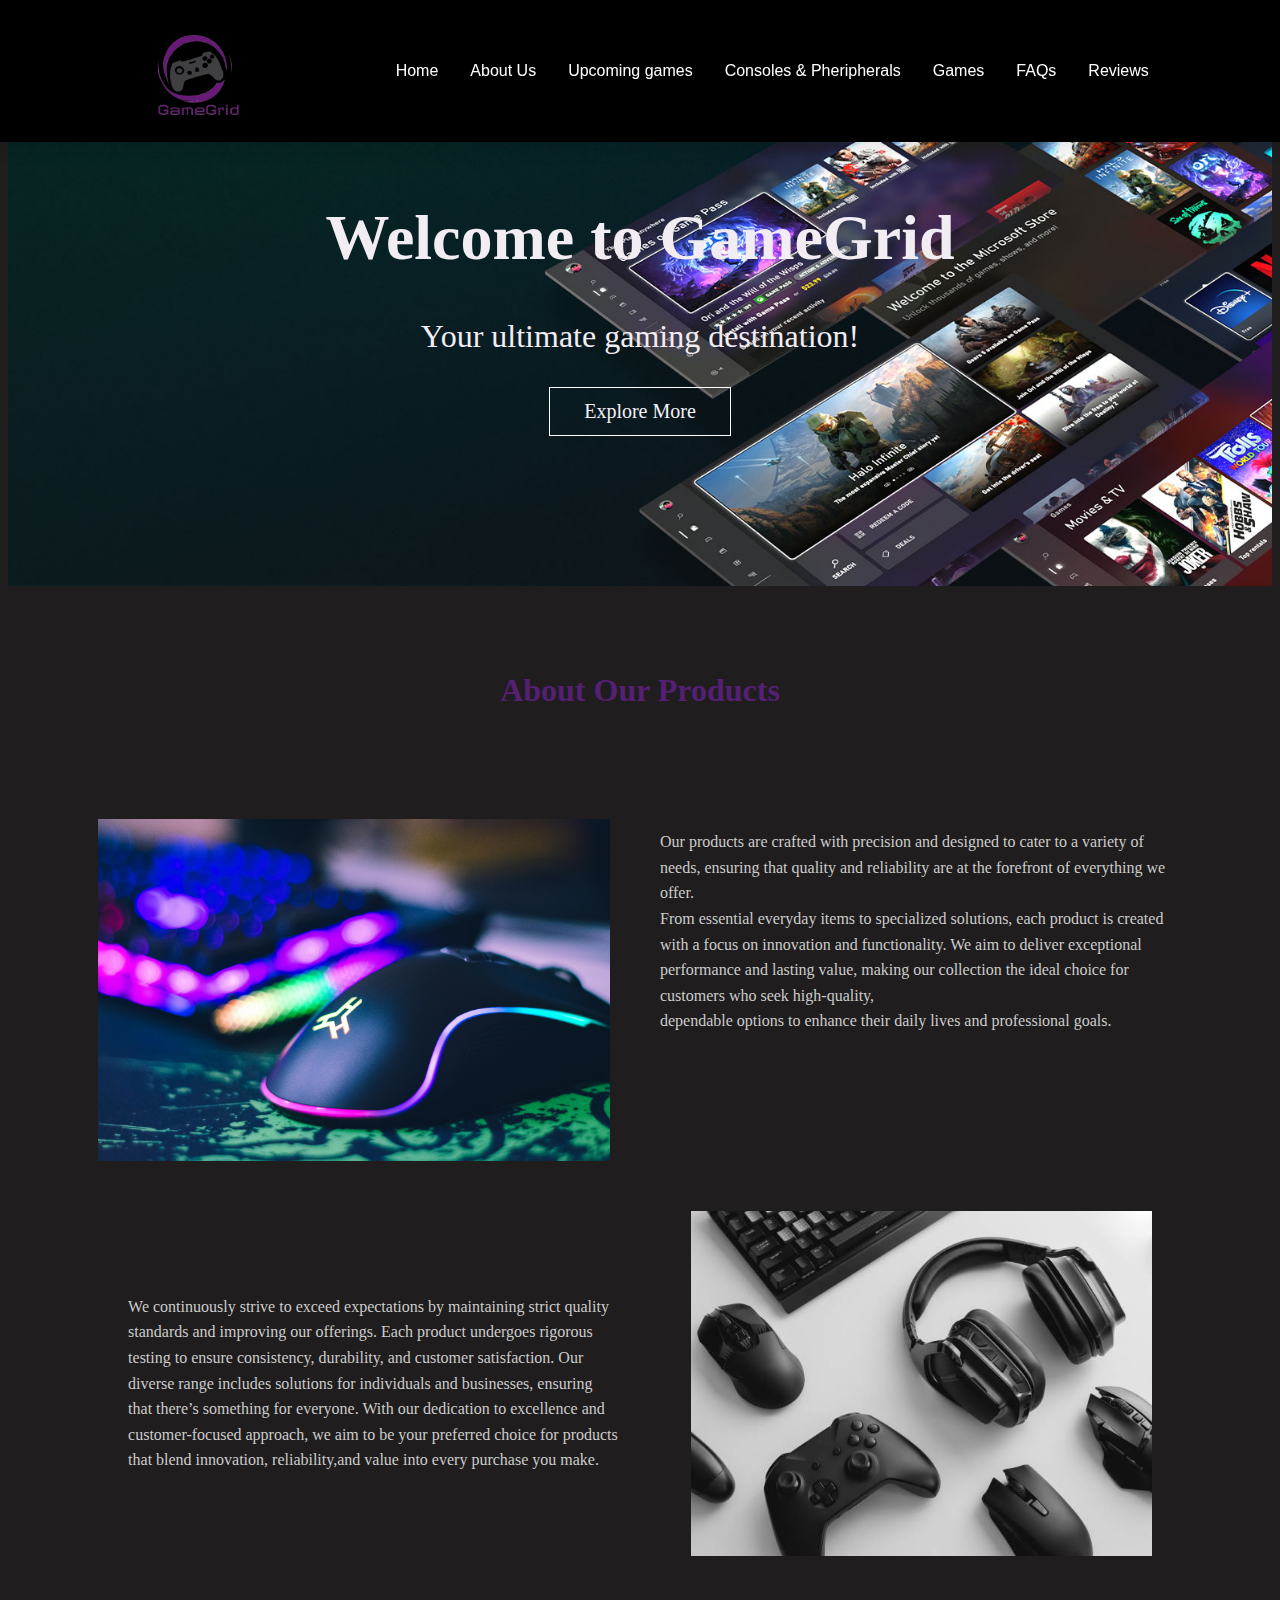
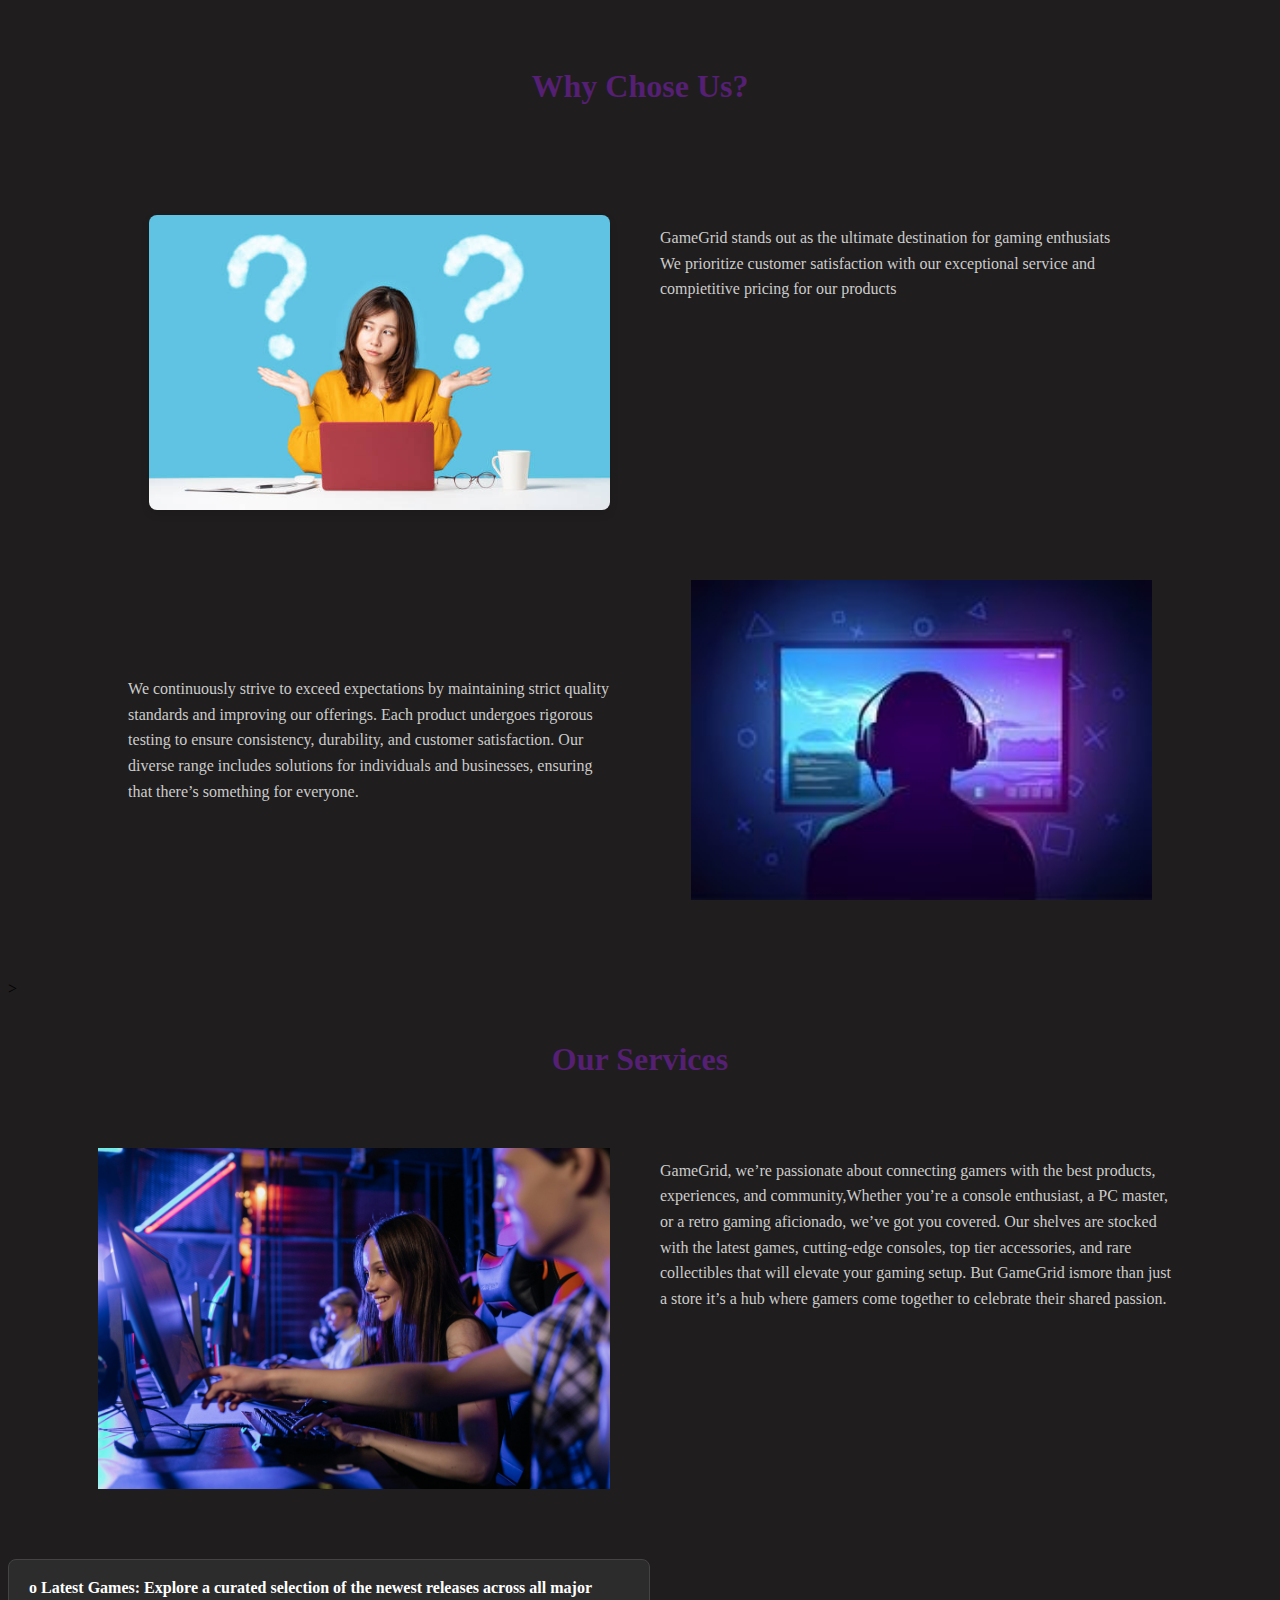
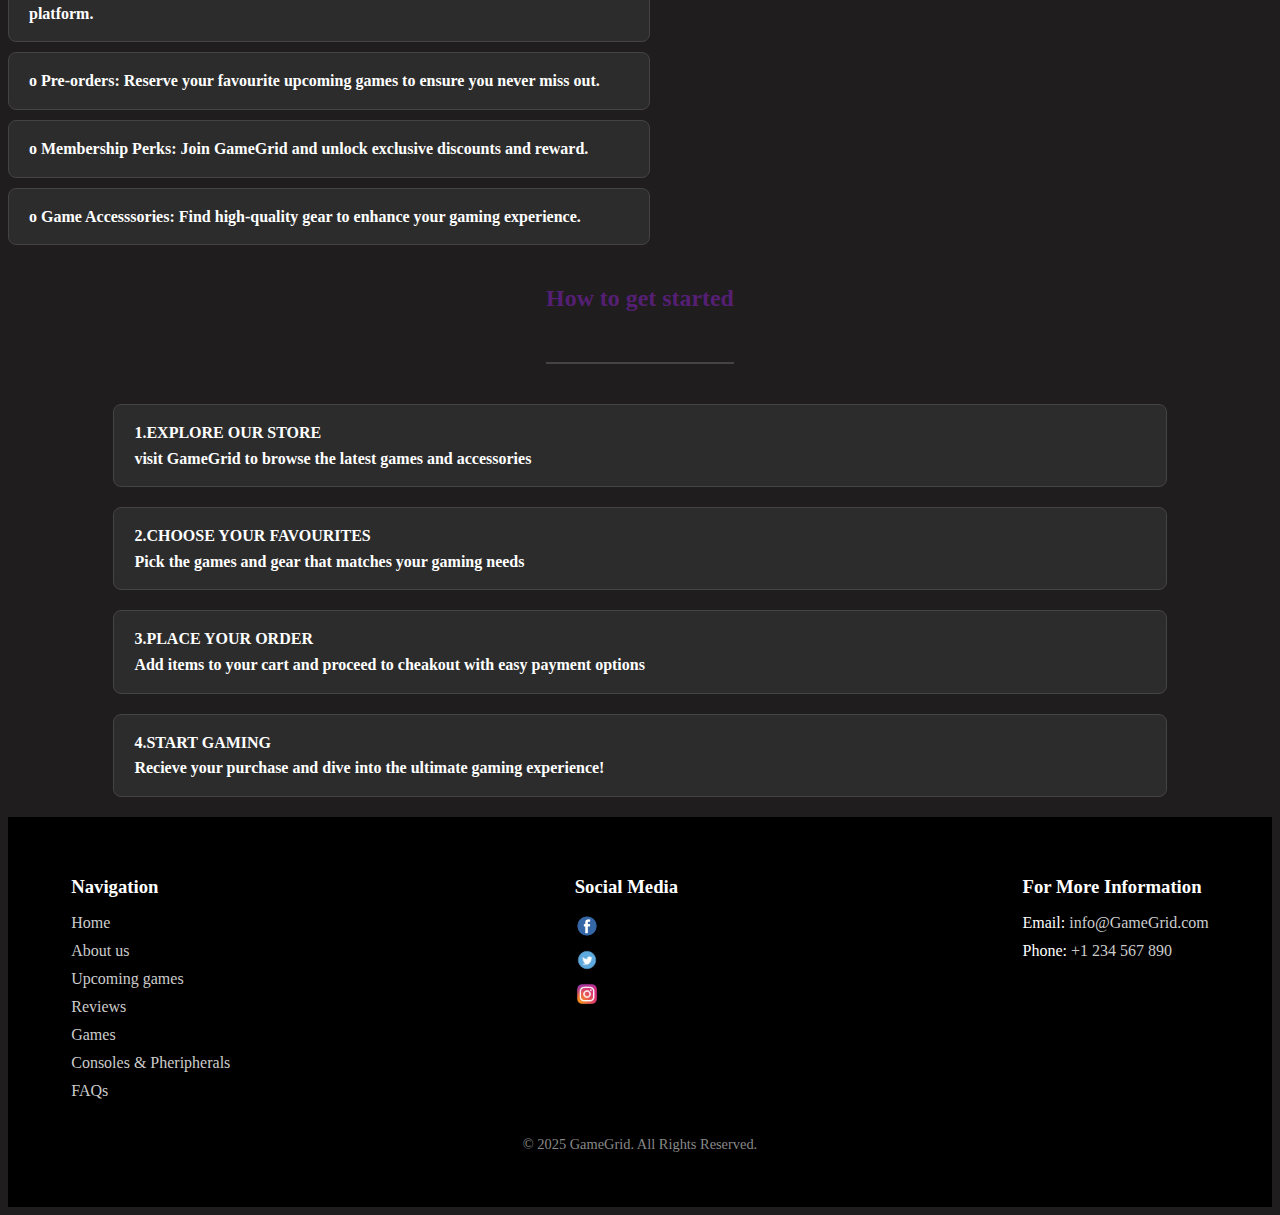
<file: index.html>
<!DOCTYPE html>
<html lang="en">
<head>
    <meta charset="UTF-8">
    <meta name="viewport" content="width=device-width, initial-scale=1.0">
    <title>Home</title>
    <link rel="stylesheet" href="https://cdnjs.cloudflare.com/ajax/libs/font-awesome/5.15.3/css/all.min.css">
    <link rel="stylesheet" href="./css/style.css">
    <link rel="icon" href="./img_con/Gamegridlogo.png" type="image/x-icon">
</head>
<body>
    <header id="nav-n"> 
        <!-- Hidden Checkbox for Toggler -->
        <input type="checkbox" id="toggler">
        <!-- Label for Toggler with Icon -->
        <label for="toggler" class="fas fa-bars"></label>
        <!-- Logo -->
        <img src="./img_con/Gamegridlogo.png" alt="" width="auto" height="110px">
        <!-- Navigation Links -->
        <nav class="navbar">
          <a href="./index.html">Home</a>
          <a href="./about.html">About Us</a>
          <a href="./upcoming.html">Upcoming games</a>
          <a href="./consoles.html">Consoles & Pheripherals</a>
          <a href="./games.html">Games</a>
          <a href="./FAQs.html">FAQs</a>
          <a href="./reviews.html">Reviews</a>
        </nav>
    </header>
      <!-- Hero Banner -->
      <div class="hero-banner">
        <h1>Welcome to GameGrid</h1>
        <p>Your ultimate gaming destination!</p>
        <a href="games.html" class="hero-btn">Explore More</a>
    </div>
    
  <!-----products----------->

  <section class="products">
    <h2>About Our Products</h2> 
  </section>
  <div class="container">
    <section class="about">
      <div class="about-image">
          <img src="./img_con/our_products.jpg">
      </div>
      <div class="about-content ">
      <p>Our products are crafted with precision and designed to cater to a variety of needs, ensuring that quality and reliability are at the forefront of everything we offer.<br>
         From essential everyday items to specialized solutions, each product is created with a focus on innovation and functionality.
         We aim to deliver exceptional performance and lasting value, making our collection the ideal choice for customers who seek high-quality,<br> 
         dependable options to enhance their daily lives and professional goals.</p>
      </div>    </section>
      <div class="container1">
        <div class="row">
          <div class="flex">
          <p> We continuously strive to exceed expectations by maintaining strict quality standards and improving our offerings.
             Each product undergoes rigorous testing to ensure consistency, durability, and customer satisfaction.
            Our diverse range includes solutions for individuals and businesses, ensuring that there’s something for everyone. 
            With our dedication to excellence and customer-focused approach, we aim to be your preferred choice for products that blend innovation,
             reliability,and value into every purchase you make.</p>
          </div>
          <img src="./img_con/products.jpg">
        </div>
      </div>
<!--------chose----------> 
  <section class="chose">
    <h3>Why Chose Us?</h3> 
  </section>

  <div class="container2">
    <section class="about1">
      <div class="about-image1">
        <img src="./img_con/chose.jpg">
      </div>
      <div class="about-content1 ">
      <p>GameGrid stands out as the ultimate destination for gaming enthusiats
      We prioritize customer satisfaction with our exceptional service and compietitive pricing for our products</p>
      </div>
    </section>
  </div>
</section>
<div class="container1">
  <div class="row">
    <div class="flex">
    <p> We continuously strive to exceed expectations by maintaining strict quality standards and improving our offerings.
      Each product undergoes rigorous testing to ensure consistency, durability, and customer satisfaction.
     Our diverse range includes solutions for individuals and businesses, ensuring that there’s something for everyone.</p>
    </div>
    <img src="./img_con/4.jpg">
  </div>
</div>

</div>
<!------services--------->>
<section class="services">
  <h4>Our Services</h4>
</section>
<div class="container4">
  <section class="about2">
    <div class="about-image2">
      <img src="./img_con/services_img.jpg" >
    </div>
    <div class="about-content2">
      <p>GameGrid, we’re passionate about connecting gamers with the best products, experiences,
         and community,Whether you’re a console enthusiast, 
        a PC master, or a retro gaming aficionado, we’ve got you covered.
        Our shelves are stocked with the latest games, cutting-edge consoles, 
        top tier accessories, and rare collectibles that will elevate your gaming setup.
        But GameGrid ismore than just a store it’s a hub
        where gamers come together to celebrate their shared passion.</p>
  </div>
  </section>
        </div>
      <selection class="texts">
           
        <div class="text">
          <p>o Latest Games: Explore a curated selection of the newest releases across all major platform.</p>
        </div>
        <div class="text">        
          <p>o Pre-orders: Reserve your favourite upcoming games to ensure you never miss out.</p>
        </div>
        <div class="text">
          <p>o Membership Perks: Join GameGrid and unlock exclusive discounts and reward.</p>
        </div>
        <div class="text">   
          <p>o Game Accesssories: Find high-quality gear to enhance your gaming experience.</p>
        </div>
      
      
  </section>
<!-----start------->
<section class=" how-starts">
  <h5>How to get started</h5> 
  </section>
  <div class="start">
    <p>1.EXPLORE OUR STORE<br>visit GameGrid to browse the latest games and accessories</p>
  </div>
  <div class="start">
    <p>2.CHOOSE YOUR FAVOURITES<br>Pick the games and gear that matches your gaming needs</p>
  </div>  
  <div class="start"> 
    <p>3.PLACE YOUR ORDER<br>Add items to your cart and proceed to cheakout with easy payment options</p>
  </div>
  <div class="start">  
    <p>4.START GAMING<br>Recieve your purchase and dive into the ultimate gaming experience!</p>
  </div>
  <footer class="footer">
    <div class="footer-container">
      <!-- Navigation Links -->
      <div class="footer-column">
        <h3>Navigation</h3>
        <ul>
          <li><a href="index.html">Home</a></li>
          <li><a href="about.html">About us</a></li>
          <li><a href="upcoming.html">Upcoming games</a></li>
          <li><a href="reviews.html">Reviews</a></li>
          <li><a href="games.html">Games</a></li>
          <li><a href="consoles.html">Consoles & Pheripherals</a></li>
          <li><a href="FAQs.html">FAQs</a></li> 
        </ul>
      </div>
  
      <!-- Social Media Links -->
    <div class="footer-column">
      <h3>Social Media</h3>
      <ul class="social-media-links">
        <li>
          <a href="https://facebook.com" target="_blank">
            <img src="./img_con/FB.png" alt="Facebook" />
          </a>
        </li>
        <li>
          <a href="https://twitter.com" target="_blank">
            <img src="./img_con/twitter.png" alt="Twitter" />
          </a>
        </li>
        <li>
          <a href="https://instagram.com" target="_blank">
            <img src="./img_con/insta.png" alt="Instagram" />
          </a>
        </li>
        <li>
          
      </ul>
    </div>

  
      <!-- For More Information -->
      <div class="footer-column">
        <h3>For More Information</h3>
        <ul>
          <li>Email: <a href="mailto:info@GameGrid.com">info@GameGrid.com</a></li>
          <li>Phone: <a href="tel:+1234567890">+1 234 567 890</a></li>
        </ul>
      </div>
    </div>
    <!-- Copyright Section -->
  <div class="footer-bottom">
    <p>&copy; 2025 GameGrid. All Rights Reserved.</p>
  </div>
  </footer>
  
  </body>
  </html>
</file>
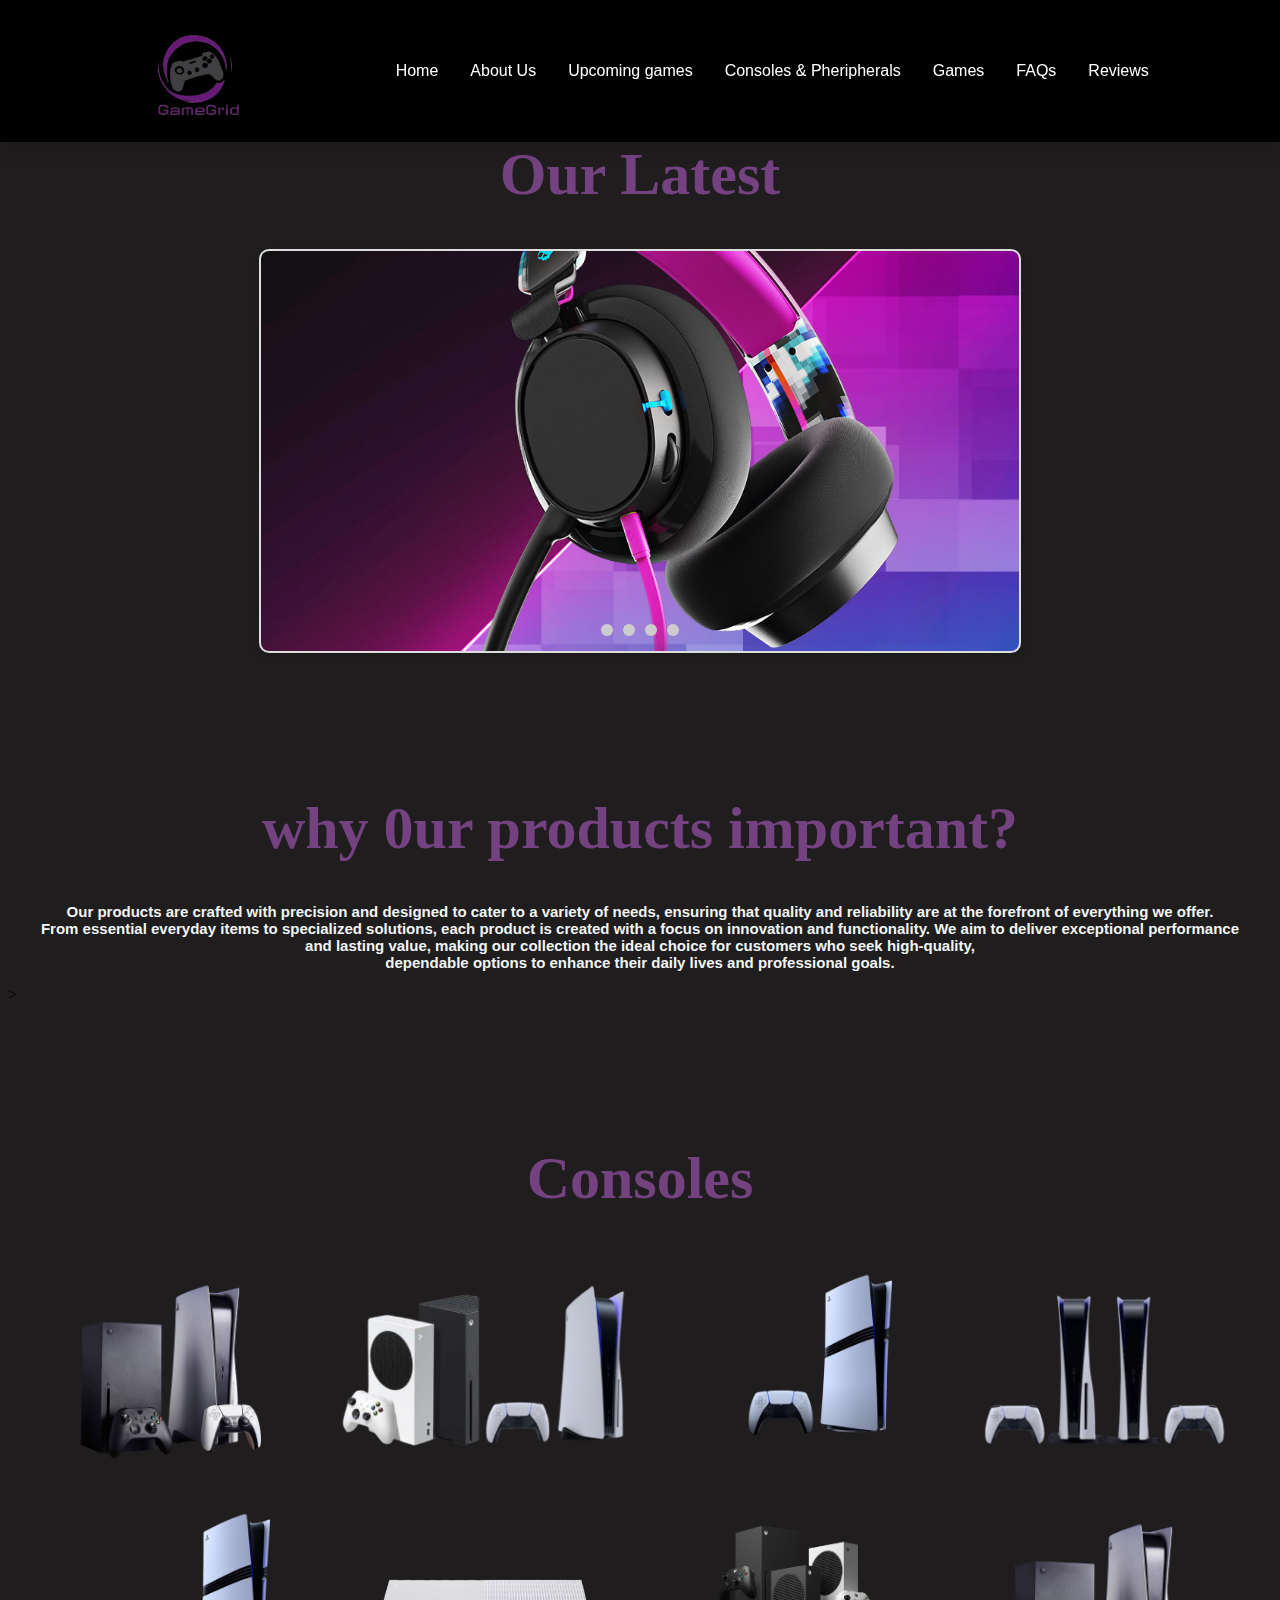
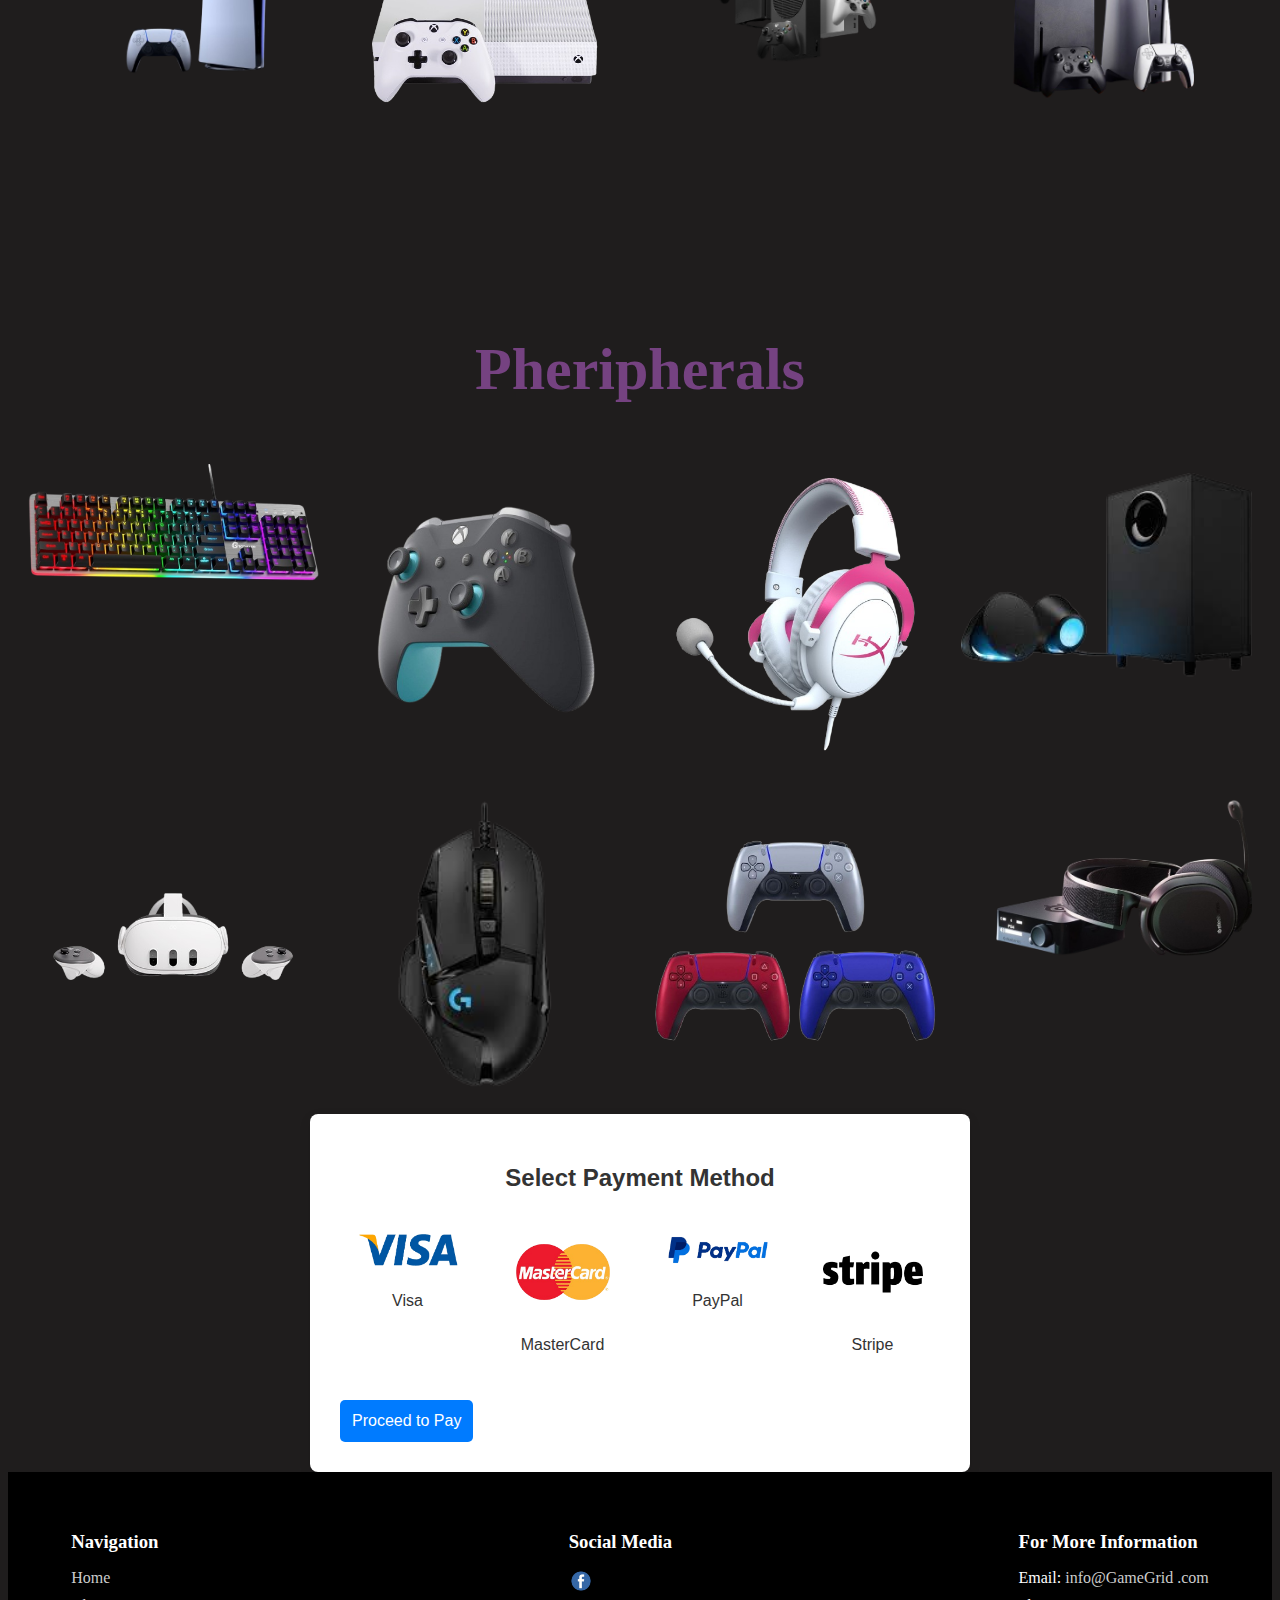
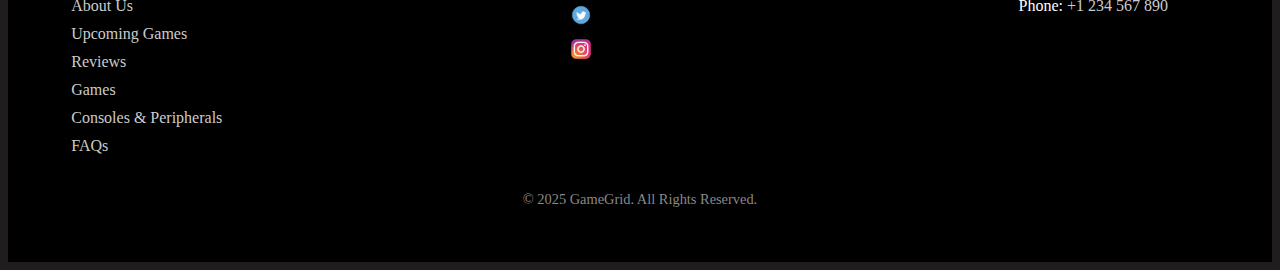
<file: consoles.html>
<!DOCTYPE html>
<html lang="en">
<head>
    <meta charset="UTF-8">
    <meta name="viewport" content="width=device-width, initial-scale=1.0">
    <title>Consoles & peripherals </title>
    <link rel="stylesheet" href="https://cdnjs.cloudflare.com/ajax/libs/font-awesome/5.15.3/css/all.min.css">
    <link rel="stylesheet" href="./css/consoles.css">
    <link rel="icon" href="./img_con/Gamegridlogo.png" type="image/x-icon">
</head>
<body>
    <header id="nav-n"> 
        <!-- Hidden Checkbox for Toggler -->
        <input type="checkbox" id="toggler">
        <!-- Label for Toggler with Icon -->
        <label for="toggler" class="fas fa-bars"></label>
        <!-- Logo -->
        <img src="./img_con/Gamegridlogo.png" alt="" width="auto" height="110px">
        <!-- Navigation Links -->
        <nav class="navbar">
          <a href="./index.html">Home</a>
          <a href="./about.html">About Us</a>
          <a href="./upcoming.html">Upcoming games</a>
          <a href="./consoles.html">Consoles & Pheripherals</a>
          <a href="./games.html">Games</a>
          <a href="./FAQs.html">FAQs</a>
          <a href="./reviews.html">Reviews</a>
        </nav>
    </header>
    
<section class="heading">
  <h1>Our Latest</h1>
  </section>
  <div class="slider">
    <!-- Radio Buttons -->
    <input type="radio" name="slide" id="img4" checked>
    <input type="radio" name="slide" id="img5">
    <input type="radio" name="slide" id="img6">
    <input type="radio" name="slide" id="img8">

    <!-- Images -->
    <div class="images">
      <img src="./img_con/headset1.jpg" alt="Image 1">
      <img src="./img_con/mouse1.jpg" alt="Image 2">
      <img src="./img_con/keyboard1.jpg" alt="Image 3">
      <img src="./img_con/console2.png" alt="Image 4">
    </div>

    <!-- Dots -->
    <div class="dots">
      <label for="img4"></label>
      <label for="img5"></label>
      <label for="img6"></label>
      <label for="img8"></label>
    </div>
  </div>
  <section class="heading">
    <h1>why 0ur products important?</h1>
    <p>Our products are crafted with precision and designed to cater to a variety of needs, ensuring that quality and reliability are at the forefront of everything we offer.<br>
      From essential everyday items to specialized solutions, each product is created with a focus on innovation and functionality.
      We aim to deliver exceptional performance and lasting value, making our collection the ideal choice for customers who seek high-quality,<br> 
      dependable options to enhance their daily lives and professional goals.</p>
  </section>  
  <!-------------consoles--------------------------->>
  <section class="heading">
    <h1>Consoles</h1>
  </section>
  <div class="grid-container">
    <div class="item">
      <img src="./img_con/console1.png" alt="Console 1">
      <div class="products">
        <p><strong>Price:</strong> 1500LKR</p>
        <p>This is a high-performance gaming console with stunning graphics.</p>
      </div>
    </div>
    <div class="item">
      <img src="./img_con/console4.png" alt="Console 1">
      <div class="products">
        <p><strong>Price:</strong>7500LKR</p>
        <p>This is a high-performance gaming console with stunning graphics.</p>
      </div>
    </div>
    <div class="item">
      <img src="./img_con/console5.png" alt="Console 1">
      <div class="products">
        <p><strong>Price:</strong>8500LKR</p>
        <p>This is a high-performance gaming console with stunning graphics.</p>
      </div>
    </div>
    <div class="item">
      <img src="./img_con/console2.png" alt="Console 1">
      <div class="products">
        <p><strong>Price:</strong>9500LKR</p>
        <p>This is a high-performance gaming console with stunning graphics.</p>
      </div>
    </div>
  </div>
  <div class="grid-container1">
    <div class="item1">
      <img src="./img_con/console5.png" alt="Console 1">
      <div class="products1">
        <p><strong>Price:</strong> 2200LKR</p>
        <p>This is a high-performance gaming console with stunning graphics.</p>
      </div>
    </div>
    <div class="item1">
      <img src="./img_con/console6.png" alt="Console 1">
      <div class="products1">
        <p><strong>Price:</strong>75,000LKR</p>
        <p>This is a high-performance gaming console with stunning graphics.</p>
      </div>
    </div>
    <div class="item1">
      <img src="./img_con/console7.png" alt="Console 1">
      <div class="products1">
        <p><strong>Price:</strong>85,000LKR</p>
        <p>This is a high-performance gaming console with stunning graphics.</p>
      </div>
    </div>
    <div class="item1">
      <img src="./img_con/console1.png" alt="Console 1">
      <div class="products1">
        <p><strong>Price:</strong>95,000LKR</p>
        <p>This is a high-performance gaming console with stunning graphics.</p>
      </div>
    </div>
  </div>
<!---------pheripherals---------------->
  <section class="heading">
    <h1>Pheripherals</h1>
  </section>
  <div class="grid-container">
    <div class="item">
      <img src="./img_con/pheripheral2.png" alt="Peripheral 1">
      <div class="products">
        <p><strong>Price:</strong> 60,000LKR</p>
        <p>Razer Huntsman</p>
        <p>A keyboard designed for gaming, often featuring mechanical switches, customizable RGB lighting, and programmable keys for better performance and aesthetics.</p>
      </div>
    </div>
    <div class="item">
      <img src="./img_con/pheripheral3.png" alt="Peripheral 1">
      <div class="products">
        <p><strong>Price:</strong>75,000LKR</p>
        <p>Xbox Wireless Controller</p>
        <p>Handheld devices with buttons, triggers, and joysticks, used for console and PC gaming, offering precise and comfortable controls.</p>
      </div>
    </div>
    <div class="item">
      <img src="./img_con/pheripheral4.png" alt="Peripheral 1">
      <div class="products">
        <p><strong>Price:</strong>85,000LKR</p>
        <p>Headset</p>
        <p>External audio systems designed for gaming, often with surround sound and RGB lighting.</p>
      </div>
    </div>
    <div class="item">
      <img src="./img_con/pheripheral5.png" alt="Peripheral 1">
      <div class="products">
        <p><strong>Price:</strong>95,000LKR</p>
        <p>Speakers</p>
        <p>Wireless gaming headset with immersive sound.</p>
      </div>
    </div>
  </div>
  <div class="grid-container1">
    <div class="item1">
      <img src="./img_con/pheripheral6.png" alt="pheripherals 1">
      <div class="products1">
        <p><strong>Price:</strong> 60,000LKR</p>
        <p>Meta Quest 3</p>
        <p>This is a high-performance gaming console with stunning graphics.</p>
      </div>
    </div>
    <div class="item1">
      <img src="./img_con/peripheral7.png" alt="Peripheral 1">
      <div class="products1">
        <p><strong>Price:</strong>75,000LKR</p>
        <p>Logitech G502 HERO</p>
        <p>A precision mouse with high DPI (dots per inch), customizable buttons, and ergonomic designs for comfort during long gaming sessions.</p>
      </div>
    </div>
    <div class="item1">
      <img src="./img_con/pheripheral9.png" alt="Peripheral 1">
      <div class="products1">
        <p><strong>Price:</strong>85,000LKR</p>
        <p>PlayStation DualSense Controller</p>
        <p>Wireless gaming headset with immersive sound.</p>
      </div>
    </div>
    <div class="item1">
      <img src="./img_con/pheriphal11.png" alt="Peripheral 1">
      <div class="products1">
        <p><strong>Price:</strong>95,000LKR</p>
        <p>SteelSeries Arctis Pro</p>
        <p>External audio systems designed for gaming, often with surround sound and RGB lighting.</p>
      </div>
    </div>
  </div>
 <!-- Payment Method Section -->
 <div class="payment-container">
  <h2>Select Payment Method</h2>
  <div class="payment-options">
      <div class="payment-option">
          <input type="radio" id="visa" name="payment" class="payment-radio">
          <label for="visa">
              <img src="./img_con/VISA.png" alt="Visa">
              <p>Visa</p>
          </label>
      </div>
      <div class="payment-option">
          <input type="radio" id="mastercard" name="payment" class="payment-radio">
          <label for="mastercard">
              <img src="./img_con/mc.png" alt="MasterCard">
              <p>MasterCard</p>
          </label>
      </div>
      <div class="payment-option">
          <input type="radio" id="paypal" name="payment" class="payment-radio">
          <label for="paypal">
              <img src="./img_con/Paypal.png" alt="PayPal">
              <p>PayPal</p>
          </label>
      </div>
      <div class="payment-option">
          <input type="radio" id="stripe" name="payment" class="payment-radio">
          <label for="stripe">
              <img src="./img_con/stripe.png">
              <p>Stripe</p>
          </label>
      </div>
  </div>
  <a href="#" class="confirm-btn">Proceed to Pay</a>
</div>

<!-- Footer Section -->
<footer class="footer">
<div class="footer-container">
  <!-- Navigation Links -->
  <div class="footer-column">
    <h3>Navigation</h3>
    <ul>
      <li><a href="./index.html">Home</a></li>
      <li><a href="./about.html">About Us</a></li>
      <li><a href="./upcoming.html">Upcoming Games</a></li>
      <li><a href="./reviews.html">Reviews</a></li>
      <li><a href="./games.html">Games</a></li>
      <li><a href="./consoles.html">Consoles & Peripherals</a></li>
      <li><a href="./FAQs.html">FAQs</a></li>
    </ul>
  </div>

  <!-- Social Media Links -->
  <div class="footer-column">
    <h3>Social Media</h3>
    <ul class="social-media-links">
      <li>
        <a href="https://facebook.com" target="_blank">
          <img src="./img_con/FB.png" alt="Facebook">
        </a>
      </li>
      <li>
        <a href="https://twitter.com" target="_blank">
          <img src="./img_con/twitter.png" alt="Twitter">
        </a>
      </li>
      <li>
        <a href="https://instagram.com" target="_blank">
          <img src="./img_con/insta.png" alt="Instagram">
        </a>
      </li>
    </ul>
  </div>

  <!-- Contact Information -->
  <div class="footer-column">
    <h3>For More Information</h3>
    <ul>
      <li>Email: <a href="mailto:info@GameGrid.com">info@GameGrid
        .com</a></li>
      <li>Phone: <a href="tel:+1234567890">+1 234 567 890</a></li>
    </ul>
  </div>
</div>

<!-- Footer Bottom -->
<div class="footer-bottom">
  <p>&copy; 2025 GameGrid. All Rights Reserved.</p>
</div>
</footer>
</body>
</html>
</file>
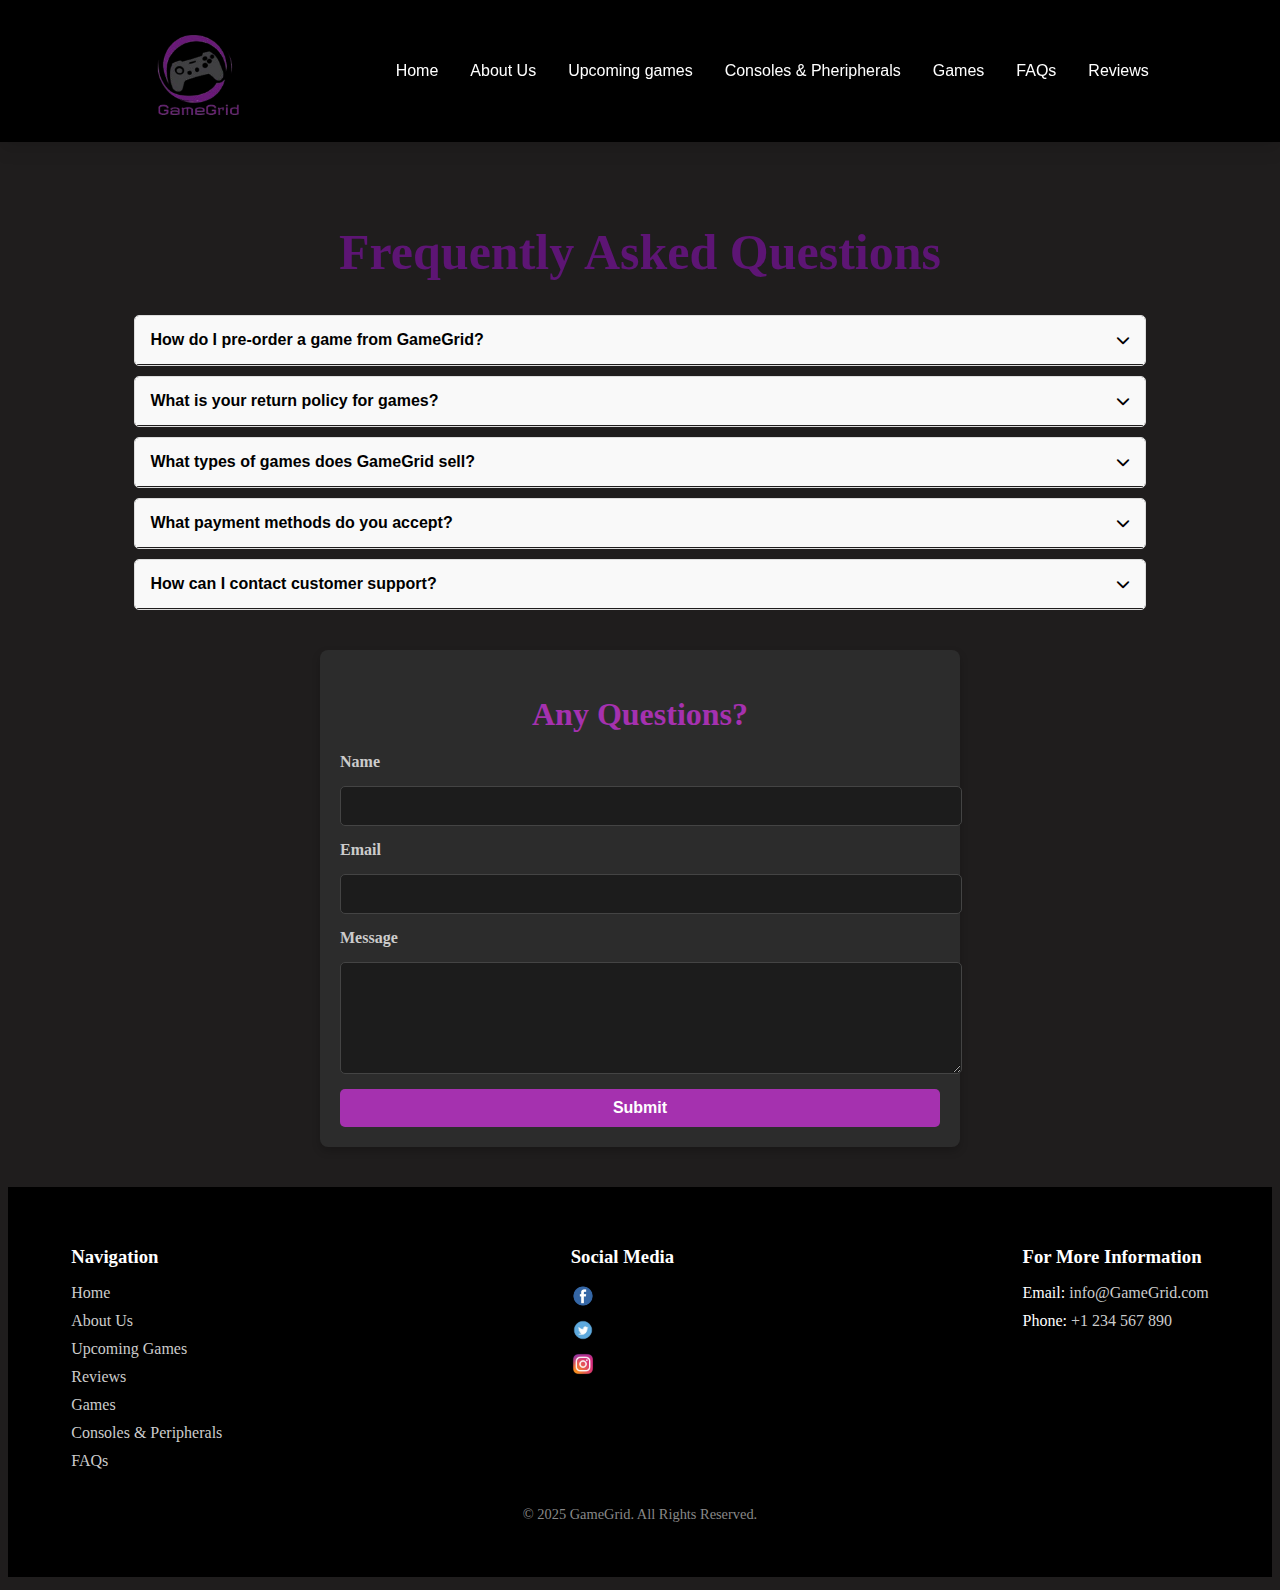
<file: FAQs.html>
<!DOCTYPE html>
<html lang="en">
<head>
    <meta charset="UTF-8">
    <meta name="viewport" content="width=device-width, initial-scale=1.0">
    <title>FAQs</title>
    <link rel="stylesheet" href="./css/FAQs.css">
    <link rel="stylesheet" href="https://cdnjs.cloudflare.com/ajax/libs/font-awesome/6.7.2/css/all.min.css" integrity="sha512-Evv84Mr4kqVGRNSgIGL/F/aIDqQb7xQ2vcrdIwxfjThSH8CSR7PBEakCr51Ck+w+/U6swU2Im1vVX0SVk9ABhg==" crossorigin="anonymous" referrerpolicy="no-referrer" >
    <link rel="icon" href="./img_con/Gamegridlogo.png" type="image/x-icon">
  </head>
    <body>
        <header id="nav-n"> 
            <!-- Hidden Checkbox for Toggler -->
            <input type="checkbox" id="toggler">
            <!-- Label for Toggler with Icon -->
            <label for="toggler" class="fas fa-bars"></label>
            <!-- Logo -->
            <img src="./img_con/Gamegridlogo.png" alt="" width="auto" height="110px">
            <!-- Navigation Links -->
            <nav class="navbar">
              <a href="./index.html">Home</a>
              <a href="./about.html">About Us</a>
              <a href="./upcoming.html">Upcoming games</a>
              <a href="./consoles.html">Consoles & Pheripherals</a>
              <a href="./games.html">Games</a>
              <a href="./FAQs.html">FAQs</a>
              <a href="./reviews.html">Reviews</a>
            </nav>
        </header>
        
        
      <section class="heading">
        <h1>Frequently Asked Questions</h1>
    </section>
    <div class="wrapper">
        <div class="faq">
            <label class="accordion" for="faq1">
                How do I pre-order a game from GameGrid?
                <i class="fa-solid fa-chevron-down"></i>
            </label>
            <input type="checkbox" id="faq1" class="accordion-input">
            <div class="panel">
                <p>Pre-ordering is simple! Visit our website or store, select the game, and follow the pre-order process.</p>
            </div>
        </div>
    
        <div class="faq">
            <label class="accordion" for="faq2">
                What is your return policy for games?
                <i class="fa-solid fa-chevron-down"></i>
            </label>
            <input type="checkbox" id="faq2" class="accordion-input">
            <div class="panel">
                <p>Unopened games can be returned within 30 days for a full refund. Opened games may be exchanged for store credit if in good condition.</p>
            </div>
        </div>
    
        <div class="faq">
            <label class="accordion" for="faq3">
                What types of games does GameGrid sell?
                <i class="fa-solid fa-chevron-down"></i>
            </label>
            <input type="checkbox" id="faq3" class="accordion-input">
            <div class="panel">
                <p>We offer games for all platforms, including PC, PlayStation, Xbox.</p>
            </div>
        </div>
    
        <div class="faq">
            <label class="accordion" for="faq4">
                What payment methods do you accept?
                <i class="fa-solid fa-chevron-down"></i>
            </label>
            <input type="checkbox" id="faq4" class="accordion-input">
            <div class="panel">
                <p>We accept credit/debit cards, PayPal. Check our website for a full list of accepted methods.</p>
            </div>
        </div>
    
        <div class="faq">
            <label class="accordion" for="faq5">
                How can I contact customer support?
                <i class="fa-solid fa-chevron-down"></i>
            </label>
            <input type="checkbox" id="faq5" class="accordion-input">
            <div class="panel">
                <p>You can reach our customer support team by emailing support@gamegrid.com or using our live chat feature on the website. We're available Monday to Friday, from 9 AM to 6 PM.</p>
            </div>
        </div>
    </div>
    <div class="question-form-container">
      <h2>Any Questions?</h2>
      <form class="question-form">
        <label for="name">Name</label>
        <input type="text" id="name" name="name">
    
        <label for="email">Email</label>
        <input type="email" id="email" name="email" >
    
        <label for="message">Message</label>
        <textarea id="message" name="message" rows="5" ></textarea>
    
        <button type="submit">Submit</button>
      </form>
    </div>
    
    <!-- Footer Section -->
<footer class="footer">
    <div class="footer-container">
      <!-- Navigation Links -->
      <div class="footer-column">
        <h3>Navigation</h3>
        <ul>
          <li><a href="./index.html">Home</a></li>
          <li><a href="./about.html">About Us</a></li>
          <li><a href="./upcoming.html">Upcoming Games</a></li>
          <li><a href="./reviews.html">Reviews</a></li>
          <li><a href="./games.html">Games</a></li>
          <li><a href="./consoles.html">Consoles & Peripherals</a></li>
          <li><a href="./FAQs.html">FAQs</a></li>
        </ul>
      </div>
    
      <!-- Social Media Links -->
      <div class="footer-column">
        <h3>Social Media</h3>
        <ul class="social-media-links">
          <li>
            <a href="https://facebook.com" target="_blank">
              <img src="./img_con/FB.png" alt="Facebook">
            </a>
          </li>
          <li>
            <a href="https://twitter.com" target="_blank">
              <img src="./img_con/twitter.png" alt="Twitter">
            </a>
          </li>
          <li>
            <a href="https://instagram.com" target="_blank">
              <img src="./img_con/insta.png" alt="Instagram">
            </a>
          </li>
        </ul>
      </div>
    
      <!-- Contact Information -->
      <div class="footer-column">
        <h3>For More Information</h3>
        <ul>
          <li>Email: <a href="mailto:info@GameGrid.com">info@GameGrid.com</a></li>
          <li>Phone: <a href="tel:+1234567890">+1 234 567 890</a></li>
        </ul>
      </div>
    </div>
    
    <!-- Footer Bottom -->
    <div class="footer-bottom">
      <p>&copy; 2025 GameGrid. All Rights Reserved.</p>
    </div>
    </footer>
    </body>
    </html>
</file>
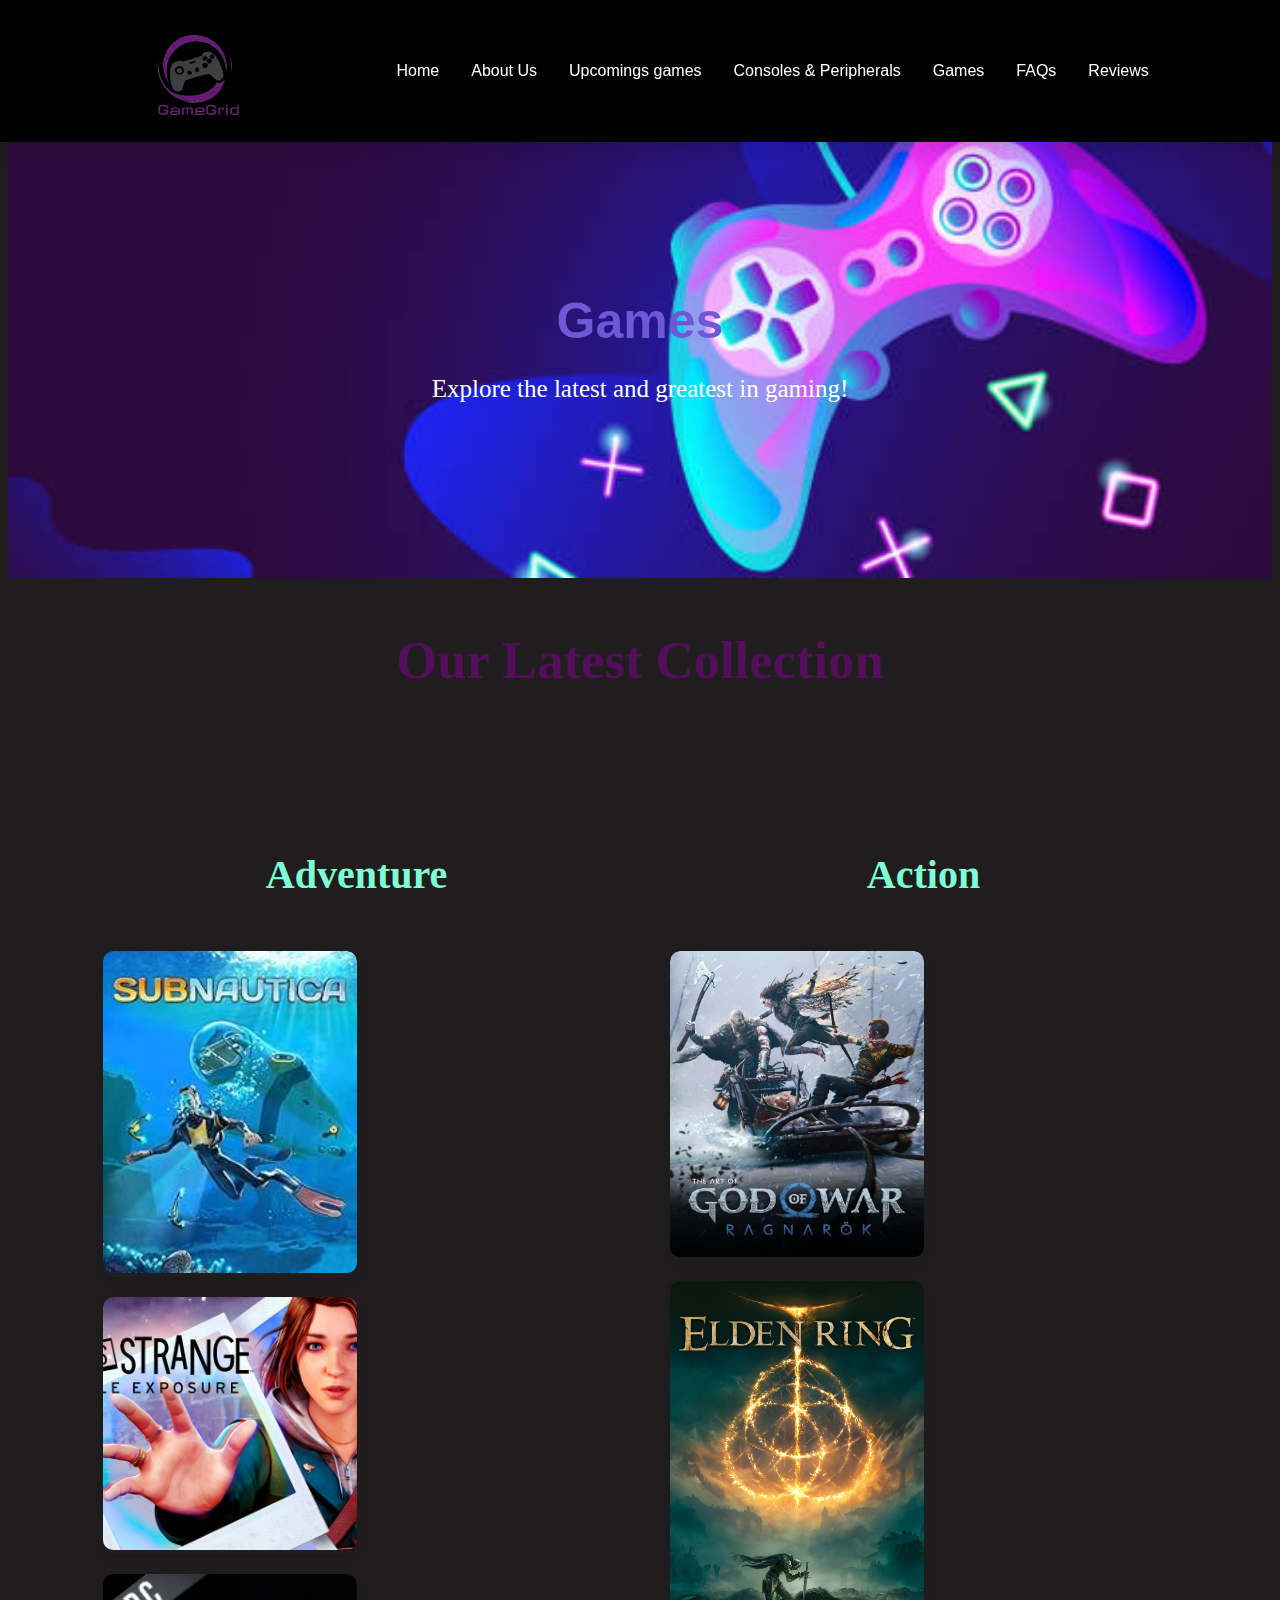
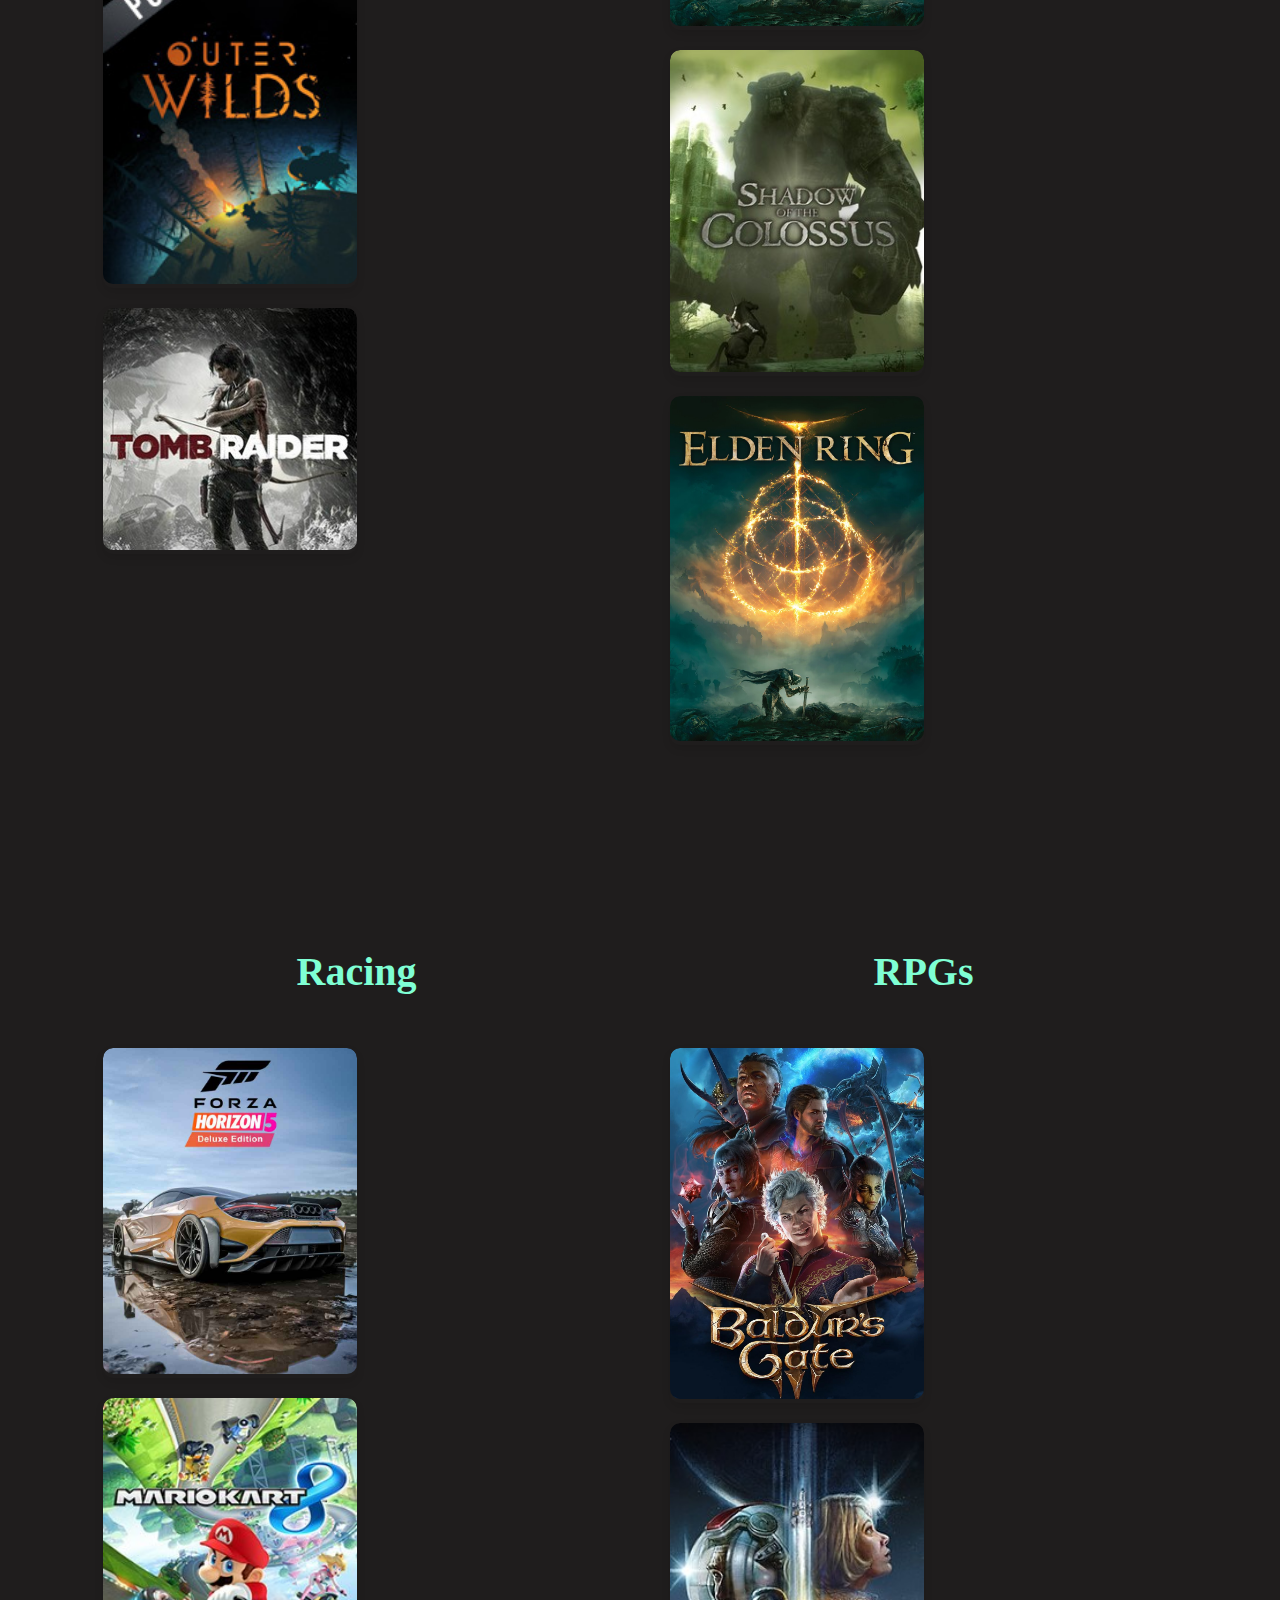
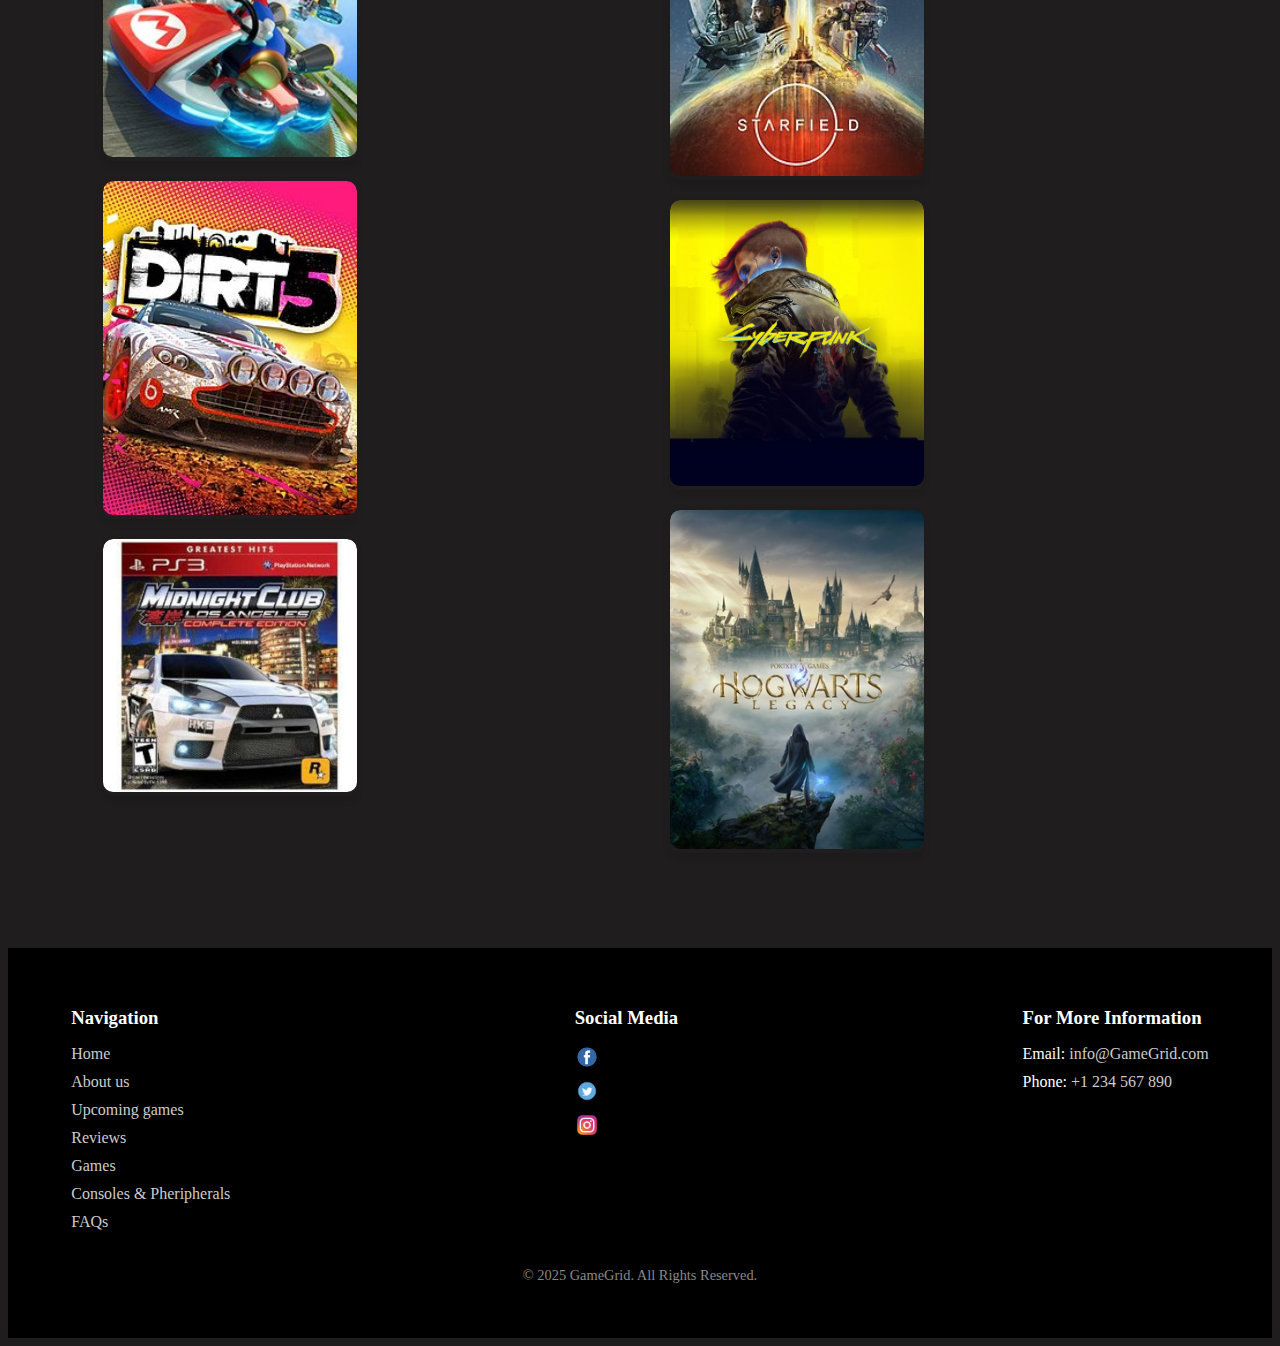
<file: games.html>
<!DOCTYPE html>
<html lang="en">
<head>
  <meta charset="UTF-8">
  <meta name="viewport" content="width=device-width, initial-scale=1.0">
  <title>games</title>
  <link rel="stylesheet" href="https://cdnjs.cloudflare.com/ajax/libs/font-awesome/5.15.3/css/all.min.css">
  <link rel="stylesheet" href="./css/games.css">
  <link rel="icon" href="./img_con/Gamegridlogo.png" type="image/x-icon">
</head>
<body>
  <header id="nav-n"> 
      <!-- Hidden Checkbox for Toggler -->
      <input type="checkbox" id="toggler">
      <!-- Label for Toggler with Icon -->
      <label for="toggler" class="fas fa-bars"></label>
      <!-- Logo -->
      <img src="./img_con/Gamegridlogo.png" alt="" width="auto" height="110px">
      <!-- Navigation Links -->
      <nav class="navbar">
          <a href="./index.html">Home</a>
          <a href="./about.html">About Us</a>
          <a href="./upcoming.html">Upcomings games</a>
          <a href="./consoles.html">Consoles & Peripherals</a>
          <a href="./games.html">Games</a>
          <a href="./FAQs.html">FAQs</a>
          <a href="./reviews.html">Reviews</a>
      </nav>
  </header>
  
<!--  Banner -->
<div class="banner">
  <h1>Games</h1>
  <p>Explore the latest and greatest in gaming!</p>
</div>
<section class="header">
<h3>Our Latest Collection</h3>
</section>
<div class="sections-container">
  <!-- adventure-->
  <section class="heading">
    <h2>Adventure</h2>
    <div class="game-container">
      <div class="game">
        <img src="./img_con/21.jpg" alt="Game 2">
        <div class="release-date">Release Date: March 15, 2021<br>
          Platform: PC, PS5<br>
          Price: 7500 LKR
        </div>
      </div>
      <div class="game">
        <img src="./img_con/24.jpg" alt="Game 3">
        <div class="release-date">Release Date: April 10, 2023<br>
          Platform: PC, PlayStation, Xbox<br>
          Price: 8000 LKR
        </div>
      </div>
      <div class="game">
        <img src="./img_con/game19.jpg" alt="Game 5">
        <div class="release-date">Release Date: May 24, 2022<br>
          Platform: PC, Xbox, Nintendo Switch<br>
          Price: 6000 LKR
        </div>
      </div>
      <div class="game">
        <img src="./img_con/game12.jpg" alt="Game 5">
        <div class="release-date">Release Date: May 24, 2022<br>
          Platform: PC, Xbox, Nintendo Switch<br>
          Price: 6000 LKR
        </div>
      </div>
</div>
  </section>
  <!-- action Section -->
  <section class="heading">
    <h2>Action</h2>
    <div class="game-container">
      <div class="game">
        <img src="./img_con/game20.jpg" alt="Game 4">
        <div class="release-date">Release Date: March 30, 2021<br>
          Platform: PC, Xbox, Nintendo Switch<br>
          Price: 6500 LKR
        </div>
      </div>
      <div class="game">
        <img src="./img_con/22.jpg" alt="Game 5">
        <div class="release-date">Release Date: May 24, 2022<br>
          Platform: PC, Xbox, Nintendo Switch<br>
          Price: 6000 LKR
        </div>
      </div>
      <div class="game">
        <img src="./img_con/game23.jpg" alt="Game 5">
        <div class="release-date">Release Date: May 24, 2022<br>
          Platform: PC, Xbox, Nintendo Switch<br>
          Price: 6000 LKR
        </div>
      </div>
      <div class="game">
        <img src="./img_con/22.jpg" alt="Game 5">
        <div class="release-date">Release Date: May 24, 2022<br>
          Platform: PC, Xbox, Nintendo Switch<br>
          Price: 6000 LKR
        </div>
      </div>
    </div>
  </div>
  </section>
  <div class="sections-container1">
    <!-- racing Section -->
    <section class="heading1">
      <h2>Racing</h2>
      <div class="game-container1">
        <div class="game">
          <img src="./img_con/25.jpg" alt="Game 2">
          <div class="release-date">Release Date: March 15, 2021<br>
            Platform: PC, PS5<br>
            Price: 7500 LKR
          </div>
        </div>
        <div class="game1">
          <img src="./img_con/26.jpg" alt="Game 3">
          <div class="release-date">Release Date: April 11, 2020<br>
            Platform: PC, PlayStation, Xbox<br>
            Price: 8000 LKR
          </div>
        </div>
        <div class="game1">
          <img src="./img_con/27.jpg" alt="Game 5">
          <div class="release-date">Release Date: May 24, 2022<br>
            Platform: PC, Xbox, Nintendo Switch<br>
            Price: 5890 LKR
          </div>
        </div>
        <div class="game1">
          <img src="./img_con/28.jpg" alt="Game 5">
          <div class="release-date">Release Date: november 24, 2022<br>
            Platform: PC, Xbox, Nintendo Switch<br>
            Price: 6500 LKR
          </div>
        </div>
        </div>
    </section>
    <!-- Action Section -->
    <section class="heading1">
      <h2>RPGs</h2>
      <div class="game-container1">
        <div class="game1">
          <img src="./img_con/29.jpg" alt="Game 4">
          <div class="release-date">Release Date: january 30, 2021<br>
            Platform: PC, Xbox, Nintendo Switch<br>
            Price: 9500 LKR
          </div>
        </div>
        <div class="game1">
          <img src="./img_con/30.jpg" alt="Game 5">
          <div class="release-date">Release Date: May 24, 2022<br>
            Platform: PC, Xbox, Nintendo Switch<br>
            Price: 7000 LKR
          </div>
        </div>
        <div class="game1">
          <img src="./img_con/31.jpg" alt="Game 5">
          <div class="release-date">Release Date: May 24, 2022<br>
            Platform: PC, Xbox, Nintendo Switch<br>
            Price: 9000 LKR
          </div>
        </div>
        <div class="game1">
          <img src="./img_con/32.jpg" alt="Game 5">
          <div class="release-date">Release Date: May 24, 2022<br>
            Platform: PC, Xbox, Nintendo Switch<br>
            Price: 8900 LKR
          </div>
        </div>
      </div>
    </div>
    </section>
    <footer class="footer">
      <div class="footer-container">
        <!-- Navigation Links -->
        <div class="footer-column">
          <h3>Navigation</h3>
          <ul>
            <li><a href="./index.html">Home</a></li>
            <li><a href="./about.html">About us</a></li>
            <li><a href="./upcoming.html">Upcoming games</a></li>
            <li><a href="./reviews.html">Reviews</a></li>
            <li><a href="./games.html">Games</a></li>
            <li><a href="./consoles.html">Consoles & Pheripherals</a></li>
            <li><a href="./FAQs.html">FAQs</a></li> 
          </ul>
        </div>
    
        <!-- Social Media Links -->
      <div class="footer-column">
        <h3>Social Media</h3>
        <ul class="social-media-links">
          <li>
            <a href="https://facebook.com" target="_blank">
              <img src="./img_con/FB.png" alt="Facebook" />
            </a>
          </li>
          <li>
            <a href="https://twitter.com" target="_blank">
              <img src="./img_con/twitter.png" alt="Twitter" />
            </a>
          </li>
          <li>
            <a href="https://instagram.com" target="_blank">
              <img src="./img_con/insta.png" alt="Instagram" />
            </a>
          </li>
          <li>
            
        </ul>
      </div>
  
    
        <!-- For More Information -->
        <div class="footer-column">
          <h3>For More Information</h3>
          <ul>
            <li>Email: <a href="mailto:info@example.com">info@GameGrid.com</a></li>
            <li>Phone: <a href="tel:+1234567890">+1 234 567 890</a></li>
          </ul>
        </div>
      </div>
      <!-- Copyright Section -->
    <div class="footer-bottom">
      <p>&copy; 2025 GameGrid. All Rights Reserved.</p>
    </div>
    </footer>
    
    </body>
    </html>
</file>
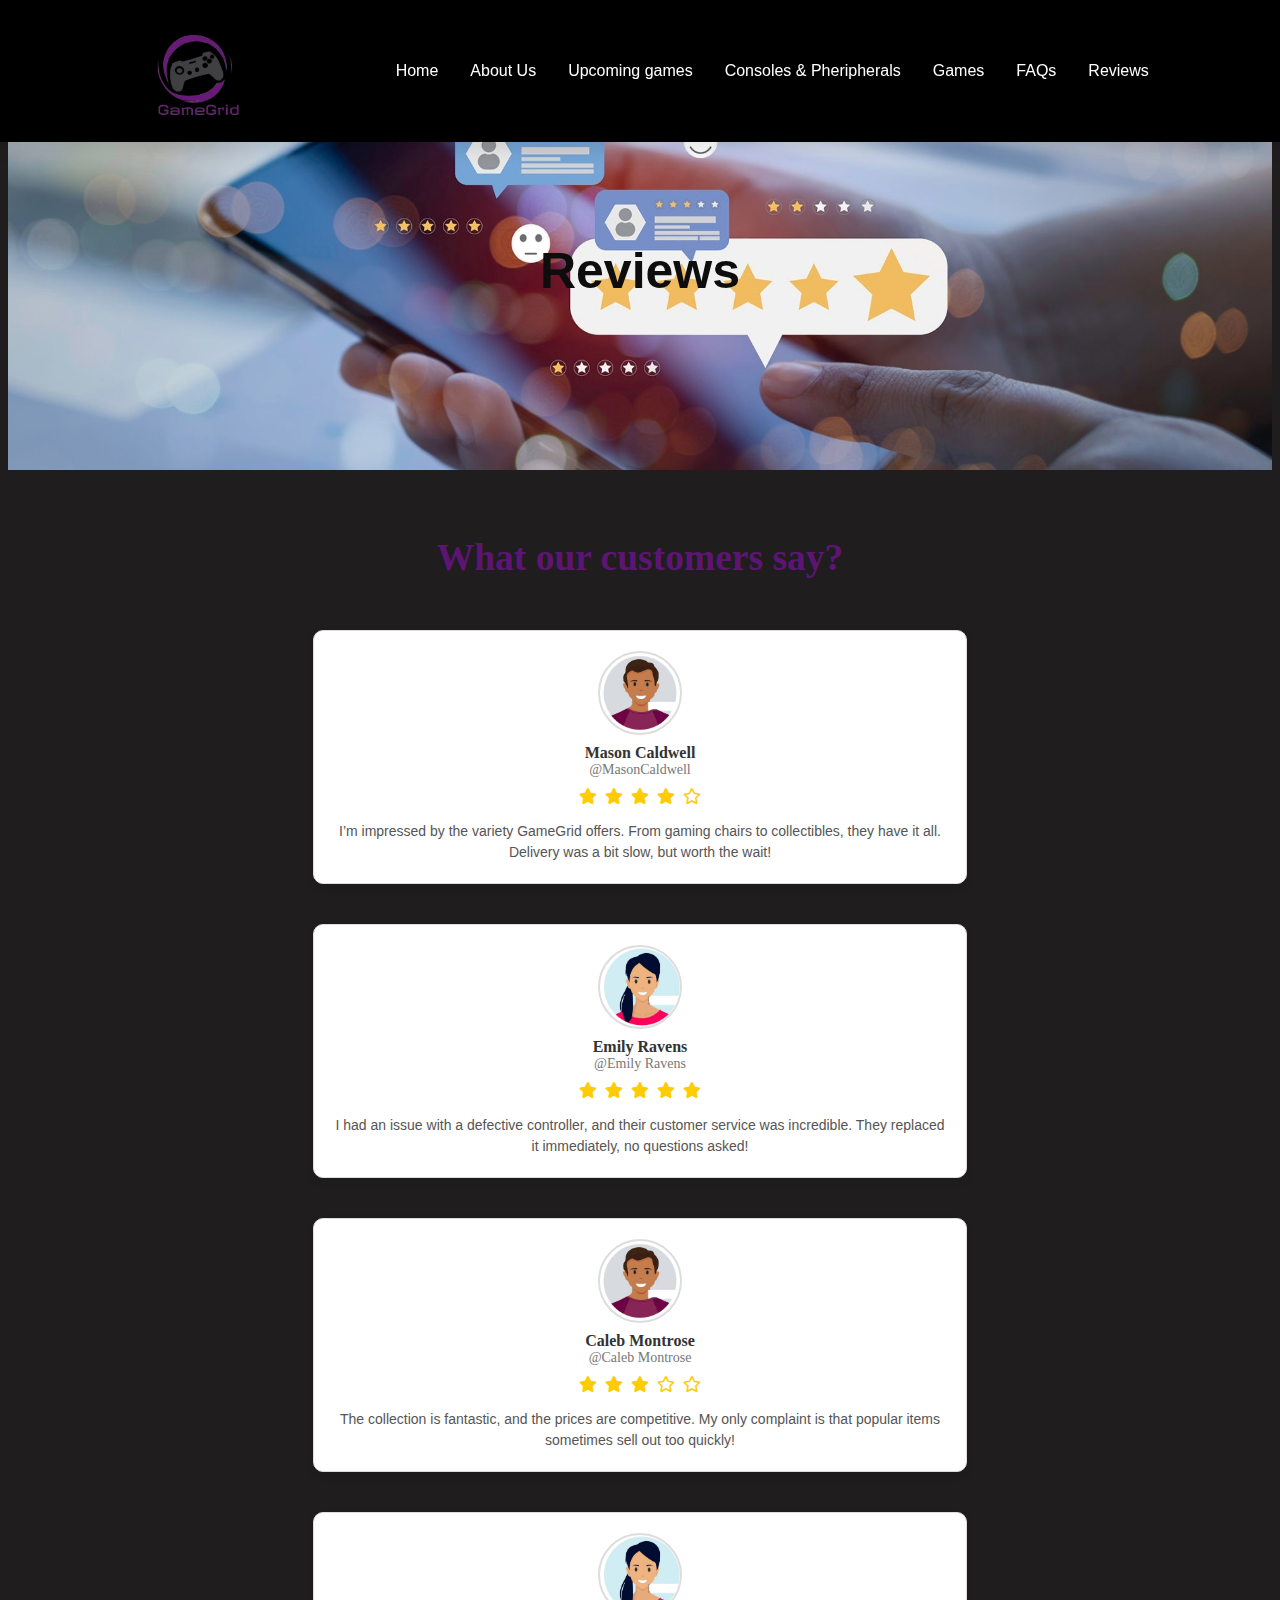
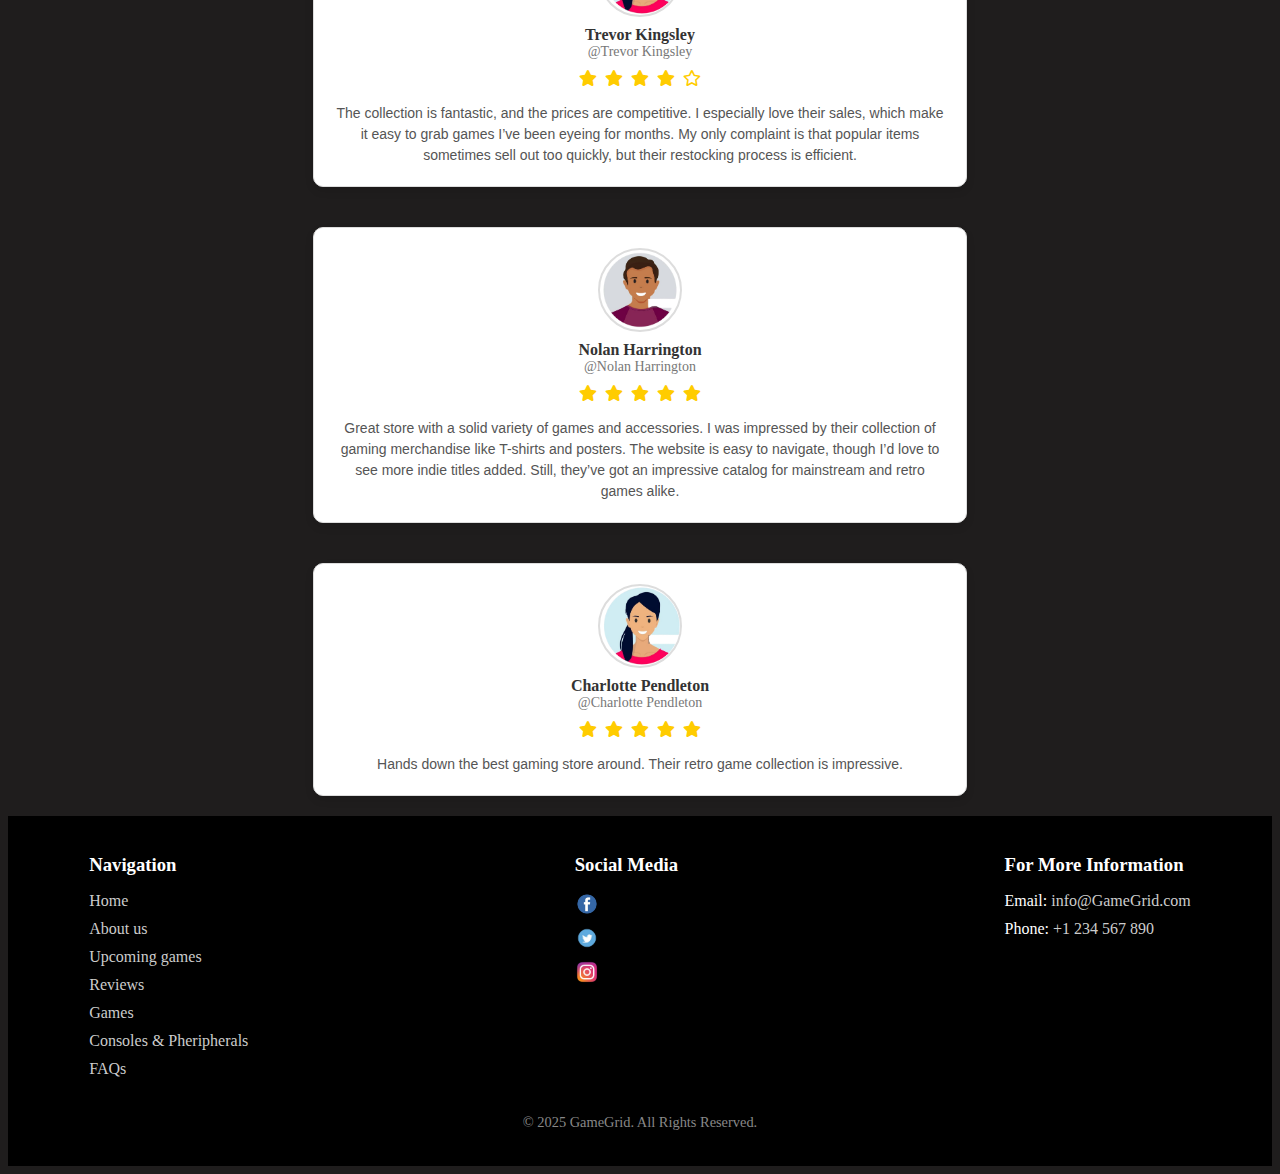
<file: reviews.html>
<!DOCTYPE html>
<html lang="en">
<head>
  <meta charset="UTF-8">
  <meta name="viewport" content="width=device-width, initial-scale=1.0">
  <title>reviews</title>
  <link rel="stylesheet" href="https://cdnjs.cloudflare.com/ajax/libs/font-awesome/5.15.3/css/all.min.css">
  <link rel="stylesheet" href="./css/reviews.css">
  <link rel="icon" href="./img_con/Gamegridlogo.png" type="image/x-icon">
</head>
<body>
  <header id="nav-n"> 
      <!-- Hidden Checkbox for Toggler -->
      <input type="checkbox" id="toggler">
      <!-- Label for Toggler with Icon -->
      <label for="toggler" class="fas fa-bars"></label>
      
      <!-- Logo -->
      <img src="./img_con/Gamegridlogo.png" alt="" width="auto" height="110px">
      <!-- Navigation Links -->
      <nav class="navbar">
        <a href="./index.html">Home</a>
        <a href="./about.html">About Us</a>
        <a href="./upcoming.html">Upcoming games</a>
        <a href="./consoles.html">Consoles & Pheripherals</a>
        <a href="./games.html">Games</a>
        <a href="./FAQs.html">FAQs</a>
        <a href="./reviews.html">Reviews</a>
      </nav>
      
  </header>
  <!-- Hero Banner -->
  <div class="hero-banner">
    <h1>Reviews</h1>
  </div>
  <section class="heading">
    <h2>What our customers say?</h2>
  </section>
  <!-- Reviews Section -->
<div class="reviews-box-container">
  <!-- Box 1 -->
  <div class="reviews-box">
    <div class="box-top">
      <!-- Profile Section -->
      <div class="profile">
        <!-- Profile Image -->
        <div class="profile-img">
          <img src="./img_con/profile1.png" alt="Customer Profile Image">
        </div>
        <!-- Name and Username -->
        <div class="name-user">
          <strong>Mason Caldwell</strong>
          <span>@MasonCaldwell</span>
        </div>
      </div>
      <!-- Reviews (Stars) -->
      <div class="reviews">
        <i class="fas fa-star"></i>
        <i class="fas fa-star"></i>
        <i class="fas fa-star"></i>
        <i class="fas fa-star"></i>
        <i class="far fa-star"></i> <!-- Empty Star -->
      </div>
    </div>
    <!-- Customer Comments -->
    <div class="comments">
      <p>
        I’m impressed by the variety GameGrid offers. From gaming chairs to collectibles, 
        they have it all. Delivery was a bit slow, but worth the wait!
      </p>
    </div>
  </div>
</div>
 <!-- Reviews Section -->
 <div class="reviews-box-container">
  <!-- Box 2 -->
  <div class="reviews-box">
    <div class="box-top">
      <!-- Profile Section -->
      <div class="profile">
        <!-- Profile Image -->
        <div class="profile-img">
          <img src="./img_con/profile2.png" alt="Customer Profile Image">
        </div>
        <!-- Name and Username -->
        <div class="name-user">
          <strong>Emily Ravens</strong>
          <span>@Emily Ravens</span>
        </div>
      </div>
      <!-- Reviews (Stars) -->
      <div class="reviews">
        <i class="fas fa-star"></i>
        <i class="fas fa-star"></i>
        <i class="fas fa-star"></i>
        <i class="fas fa-star"></i>
        <i class="fas fa-star"></i> 
      </div>
    </div>
    <!-- Customer Comments -->
    <div class="comments">
      <p>
        I had an issue with a defective controller, and their customer service was incredible.
         They replaced it immediately, no questions asked!
      </p>
    </div>
  </div>
</div>
<!-- Reviews Section -->
<div class="reviews-box-container">
  <!-- Box 3 -->
  <div class="reviews-box">
    <div class="box-top">
      <!-- Profile Section -->
      <div class="profile">
        <!-- Profile Image -->
        <div class="profile-img">
          <img src="./img_con/profile1.png" alt="Customer Profile Image">
        </div>
        <!-- Name and Username -->
        <div class="name-user">
          <strong>Caleb Montrose</strong>
          <span>@Caleb Montrose</span>
        </div>
      </div>
      <!-- Reviews (Stars) -->
      <div class="reviews">
        <i class="fas fa-star"></i>
        <i class="fas fa-star"></i>
        <i class="fas fa-star"></i>
        <i class="far fa-star"></i>
        <i class="far fa-star"></i> 
      </div>
    </div>
    <!-- Customer Comments -->
    <div class="comments">
      <p>
        The collection is fantastic, and the prices are competitive. 
        My only complaint is that popular items sometimes sell out too quickly!
      </p>
    </div>
  </div>
</div>
    <!-- Reviews Section -->
<div class="reviews-box-container">
  <!-- Box 4-->
  <div class="reviews-box">
    <div class="box-top">
      <!-- Profile Section -->
      <div class="profile">
        <!-- Profile Image -->
        <div class="profile-img">
          <img src="./img_con/profile2.png" alt="Customer Profile Image">
        </div>
        <!-- Name and Username -->
        <div class="name-user">
          <strong>Trevor Kingsley</strong>
          <span>@Trevor Kingsley</span>
        </div>
      </div>
      <!-- Reviews (Stars) -->
      <div class="reviews">
        <i class="fas fa-star"></i>
        <i class="fas fa-star"></i>
        <i class="fas fa-star"></i>
        <i class="fas fa-star"></i>
        <i class="far fa-star"></i> 
      </div>
    </div>
    <!-- Customer Comments -->
    <div class="comments">
      <p>
        The collection is fantastic, and the prices are competitive. I especially love their sales, 
        which make it easy to grab games I’ve been eyeing for months. My only complaint is that popular items sometimes sell out too quickly,
        but their restocking process is efficient.
      </p>
    </div>
  </div>
</div>
<!-- Reviews Section -->
<div class="reviews-box-container">
  <!-- Box 5-->
  <div class="reviews-box">
    <div class="box-top">
      <!-- Profile Section -->
      <div class="profile">
        <!-- Profile Image -->
        <div class="profile-img">
          <img src="./img_con/profile1.png" alt="Customer Profile Image">
        </div>
        <!-- Name and Username -->
        <div class="name-user">
          <strong>Nolan Harrington</strong>
          <span>@Nolan Harrington</span>
        </div>
      </div>
      <!-- Reviews (Stars) -->
      <div class="reviews">
        <i class="fas fa-star"></i>
        <i class="fas fa-star"></i>
        <i class="fas fa-star"></i>
        <i class="fas fa-star"></i>
        <i class="fas fa-star"></i> 
      </div>
    </div>
    <!-- Customer Comments -->
    <div class="comments">
      <p>
        Great store with a solid variety of games and accessories. I was impressed by their collection of gaming 
        merchandise like T-shirts and posters. The website is easy to navigate, though I’d love to see more indie titles added. Still,
        they’ve got an impressive catalog for mainstream and retro games alike.
      </p>
    </div>
  </div>
</div>
<!-- Reviews Section -->
<div class="reviews-box-container">
  <!-- Box 6-->
  <div class="reviews-box">
    <div class="box-top">
      <!-- Profile Section -->
      <div class="profile">
        <!-- Profile Image -->
        <div class="profile-img">
          <img src="./img_con/profile2.png" alt="Customer Profile Image">
        </div>
        <!-- Name and Username -->
        <div class="name-user">
          <strong>Charlotte Pendleton</strong>
          <span>@Charlotte Pendleton</span>
        </div>
      </div>
      <!-- Reviews (Stars) -->
      <div class="reviews">
        <i class="fas fa-star"></i>
        <i class="fas fa-star"></i>
        <i class="fas fa-star"></i>
        <i class="fas fa-star"></i>
        <i class="fas fa-star"></i> 
      </div>
    </div>
    <!-- Customer Comments -->
    <div class="comments">
      <p>
        Hands down the best gaming store around. Their retro game collection is impressive.
      </p>
    </div>
  </div>
</div>
<!----footer------>
  <footer class="footer">
    <div class="footer-container">
      <!-- Navigation Links -->
      <div class="footer-column">
        <h3>Navigation</h3>
        <ul>
          <li><a href="./index.html">Home</a></li>
          <li><a href="./about.html">About us</a></li>
          <li><a href="./upcoming.html">Upcoming games</a></li>
          <li><a href="./reviews.html">Reviews</a></li>
          <li><a href="./games.html">Games</a></li>
          <li><a href="./consoles.html">Consoles & Pheripherals</a></li>
          <li><a href="./FAQs.html">FAQs</a></li> 
        </ul>
      </div>
  
      <!-- Social Media Links -->
    <div class="footer-column">
      <h3>Social Media</h3>
      <ul class="social-media-links">
        <li>
          <a href="https://facebook.com" target="_blank">
            <img src="./img_con/FB.png" alt="Facebook" />
          </a>
        </li>
        <li>
          <a href="https://twitter.com" target="_blank">
            <img src="./img_con/twitter.png" alt="Twitter" />
          </a>
        </li>
        <li>
          <a href="https://instagram.com" target="_blank">
            <img src="./img_con/insta.png" alt="Instagram" />
          </a>
        </li>
        <li>
          
      </ul>
    </div>

  
      <!-- For More Information -->
      <div class="footer-column">
        <h3>For More Information</h3>
        <ul>
          <li>Email: <a href="mailto:info@GameGrid.com">info@GameGrid.com</a></li>
          <li>Phone: <a href="tel:+1234567890">+1 234 567 890</a></li>
        </ul>
      </div>
    </div>
    <!-- Copyright Section -->
  <div class="footer-bottom">
    <p>&copy; 2025 GameGrid. All Rights Reserved.</p>
  </div>
  </footer>
  
  </body>
  </html>
</file>
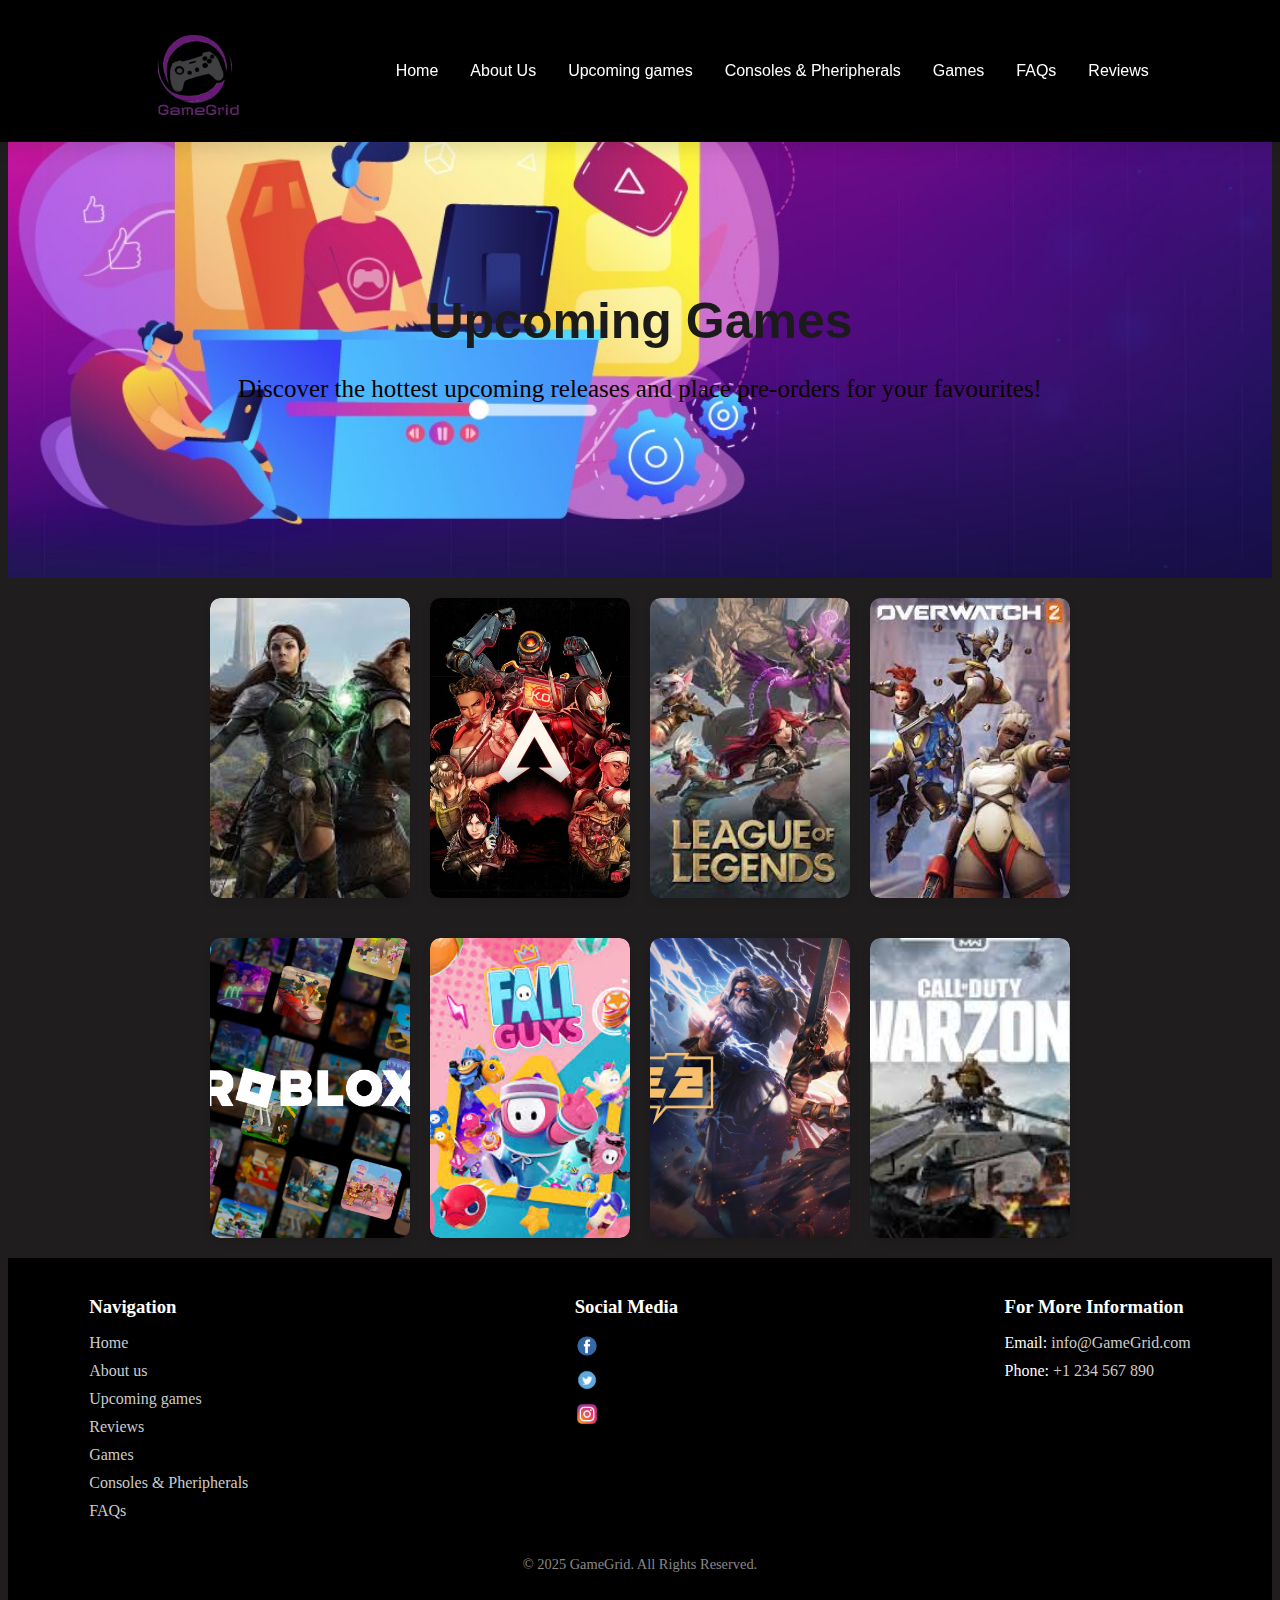
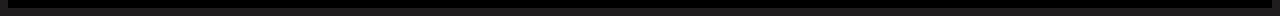
<file: upcoming.html>
<!DOCTYPE html>
<html lang="en">
<head>
  <meta charset="UTF-8">
  <meta name="viewport" content="width=device-width, initial-scale=1.0">
  <title>upcoming games</title>
  <link rel="stylesheet" href="./css/upcoming.css">
  <link rel="icon" href="./img_con/Gamegridlogo.png" type="image/x-icon">
  <link rel="stylesheet" href="https://cdnjs.cloudflare.com/ajax/libs/font-awesome/6.7.2/css/all.min.css" integrity="sha512-Evv84Mr4kqVGRNSgIGL/F/aIDqQb7xQ2vcrdIwxfjThSH8CSR7PBEakCr51Ck+w+/U6swU2Im1vVX0SVk9ABhg==" crossorigin="anonymous" referrerpolicy="no-referrer" >
 

</head>
  <body>
      <header id="nav-n"> 
          <!-- Hidden Checkbox for Toggler -->
          <input type="checkbox" id="toggler">
          <!-- Label for Toggler with Icon -->
          <label for="toggler" class="fas fa-bars"></label>
         
          <!-- Logo -->
          <img src="./img_con/Gamegridlogo.png" alt="" width="auto" height="110px">
          <!-- Navigation Links -->
          <nav class="navbar">
            <a href="./index.html">Home</a>
            <a href="./about.html">About Us</a>
            <a href="./upcoming.html">Upcoming games</a>
            <a href="./consoles.html">Consoles & Pheripherals</a>
            <a href="./games.html">Games</a>
            <a href="./FAQs.html">FAQs</a>
            <a href="./reviews.html">Reviews</a>
          </nav>
          
      </header>
     
     <!-- Hero Banner -->
     <div class="hero-banner">
      <h1>Upcoming Games</h1>
      <p>Discover the hottest upcoming releases and place pre-orders
        for your favourites! </p>
    </div>
  <!----releases-->
  <div class="game-container">
    <div class="game">
      <img src="./img_con/game2.jpg" alt="Game 2">
      <div class="release-date">Release Date: March 15, 2025</div>
    </div>
    <div class="game">
      <img src="./img_con/game3.jpg" alt="Game 3">
      <div class="release-date">Release Date: April 10, 2025</div>
    </div>
    <div class="game">
      <img src="./img_con/game4.jpg" alt="Game 4">
      <div class="release-date">Release Date: May 22, 2025</div>
    </div>
    <div class="game">
      <img src="./img_con/game5.jpg" alt="Game 4">
      <div class="release-date">Release Date: May 22, 2025</div>
    </div>
  </div>
  <div class="game-container1">
    <div class="game">
      <img src="./img_con/game6.jpg" alt="Game 5">
      <div class="release-date">Release Date: June 15, 2025</div>
    </div>
    <div class="game">
      <img src="./img_con/game7.jpg" alt="Game 6">
      <div class="release-date">Release Date: August 31, 2025</div>
    </div>
    <div class="game">
      <img src="./img_con/game8.jpg" alt="Game 7">
      <div class="release-date">Release Date: July 22, 2025</div>
    </div>
    <div class="game">
      <img src="./img_con/game9.jpg" alt="Game 8">
      <div class="release-date">Release Date: May 29, 2025</div>
    </div>
  </div>
  <footer class="footer">
    <div class="footer-container">
      <!-- Navigation Links -->
      <div class="footer-column">
        <h3>Navigation</h3>
        <ul>
          <li><a href="./index.html">Home</a></li>
          <li><a href="./about.html">About us</a></li>
          <li><a href="./upcoming.html">Upcoming games</a></li>
          <li><a href="./reviews.html">Reviews</a></li>
          <li><a href="./games.html">Games</a></li>
          <li><a href="./consoles.html">Consoles & Pheripherals</a></li>
          <li><a href="./FAQs.html">FAQs</a></li> 
        </ul>
      </div>
  
      <!-- Social Media Links -->
    <div class="footer-column">
      <h3>Social Media</h3>
      <ul class="social-media-links">
        <li>
          <a href="https://facebook.com" target="_blank">
            <img src="./img_con/FB.png" alt="Facebook" />
          </a>
        </li>
        <li>
          <a href="https://twitter.com" target="_blank">
            <img src="./img_con/twitter.png" alt="Twitter" />
          </a>
        </li>
        <li>
          <a href="https://instagram.com" target="_blank">
            <img src="./img_con/insta.png" alt="Instagram" />
          </a>
        </li>
        <li>
          
      </ul>
    </div>

  
      <!-- For More Information -->
      <div class="footer-column">
        <h3>For More Information</h3>
        <ul>
          <li>Email: <a href="mailto:info@GameGrid.com">info@GameGrid.com</a></li>
          <li>Phone: <a href="tel:+1234567890">+1 234 567 890</a></li>
        </ul>
      </div>
    </div>
    <!-- Copyright Section -->
  <div class="footer-bottom">
    <p>&copy; 2025 GameGrid. All Rights Reserved.</p>
  </div>
  </footer>
  
  </body>
  </html>
</file>
<file: css/style.css>
body {
  background-color: #1f1d1d; 
}
header {
  position: fixed;
  top: 0;
  left: 0;
  right: 0;
  background: black;
  padding: 1rem 9%;
  display: flex;
  align-items: center;
  justify-content: space-between;
  z-index: 1;
  box-shadow: 0 .5rem 1rem rgba(0, 0, 0, .1);
}

header .navbar {
  display: flex;
  align-items: center;
}

header .navbar a {
  font-size: 1rem;
  padding: 0 1rem;
  color: white;
  text-decoration: none;
  transition: color 0.3s;
 font-family: Arial, Helvetica, sans-serif;
}

header .navbar a:hover {
  color: rgb(99, 24, 107);
  border-radius: 5px;
}

/* Hidden Toggler Checkbox */
header #toggler {
  display: none;
}

/* Toggler Icon */
header .fa-bars {
  font-size: 2rem;
  color: white;
  cursor: pointer;
  display: none;
}
/* Mobile Responsive Styles */
@media (max-width: 768px) {
  /* Show Toggler Icon */
  header .fa-bars {
      display: block;
  }

  /* Hide Navbar by Default */
  header .navbar {
      position: absolute;
      top: 100%;
      left: 0;
      right: 0;
      background: black;
      flex-direction: column;
      align-items: center;
      overflow: hidden;
      max-height: 0;
      transition: max-height 0.3s ease-in-out;
      padding: 1rem;
  }

  /* Show Navbar When Toggler is Checked */
  header #toggler:checked ~ .navbar {
      max-height: 100vh; /* Adjust based on content height */
  }

  header .navbar a {
      font-size: 1rem;
      padding: 1rem 0;
      width: 100%;
      text-align: center;
  }
}

/* Hero Banner */
.hero-banner {
  text-align: center;
  padding: 150px 20px;
  background: url('../img_con/1.1.jpg') no-repeat center/cover;
  font-size: 2rem;
  color: #f1edf3;
}

.hero-btn{
  display: inline-block;
  text-decoration: none;
  color: rgb(244, 242, 247);
  border: 1px solid #fff;
  padding: 12px 34px;
  font-size: 20px;
  background: transparent;
  position: relative;
  cursor: pointer;
}
.hero-btn:hover{
  border: 1px solid rgb(172, 98, 179) ;
  background: rgb(172, 98, 179);
  transition: 1s;
}
@media(max-width: 700px){
  .hero-banner {
    font-size: 20px;
  }
  .nav-links li {
    display: block;
  } 
  .nav-links{
    position: absolute;
    background: #2c2b2b;
    height: 100vh;
    width: 200px;
    top:0;
    right:0;
    text-align:left;
    z-index: 2;
  } 
}
/* About Our Products Section */
.products {
  text-align: center;
  margin: 40px auto;
  padding: 20px;
}

.products h2 {
  font-size: 2rem;
  font-weight: bold;
  color: #551f74;
  margin-bottom: 20px;
}

/* Container for About Section */
.container {
  margin: 20px auto;
  max-width: 90%;
  padding: 20px;
}

/* About Section */
.about {
  display: flex;
  flex-wrap: wrap;
  justify-content: center;
  gap: 20px;
  max-width: 1200px;
  margin: auto;
}

/* About Image Section */
.about-image {
  flex: 1;
  max-width: 45%;
  padding: 10px;
  display: flex;
  justify-content: center;
}

.about-image img {
  width: 100%;
  height: auto;
  
}

/* About Content Section */
.about-content {
  flex: 1;
  max-width: 45%;
  padding: 20px;
  color: #fff;
  line-height: 1.6;
}

/* Paragraph inside about-content */
.about-content p {
  margin: 0;
  font-size: 1rem;
  font-weight: normal;
  color: #ccc;
}


.container1 {
  margin: 20px auto;
  max-width: 90%;
  padding: 20px;
}


.row {
  display: flex;
  flex-wrap: wrap;
  justify-content: space-between;
  align-items: center;
  gap: 20px;
}

/* Flex for Text and Image */
.flex {
  flex: 1;
  max-width: 48%;
}

/* Text inside .flex */
.flex p {
  font-size: 1rem;
  color: #ccc;
  line-height: 1.6;
}

/* Image Styling */
.row img {
  flex: 1;
  max-width: 45%;
  height: auto;
  
}

/* Responsive Design */
@media screen and (max-width: 768px) {
  /* Adjust layout for smaller screens */
  .about {
    flex-direction: column;
  }

  .about-image,
  .about-content {
    max-width: 90%;
  }

  .row {
    flex-direction: column;
  }

  .flex {
    max-width: 90%;
  }

  .row img {
    max-width: 90%;
  }
}
/* Why Choose Us Section */
.chose {
  text-align: center;
  margin: 40px auto;
  padding: 20px;
}

.chose h3 {
  font-size: 2rem;
  font-weight: bold;
  color: #551f74;
  margin-bottom: 20px;
}

.container2 {
  margin: 20px auto;
  max-width: 90%;
  padding: 20px;
}

.about1 {
  display: flex;
  flex-wrap: wrap;
  justify-content: center;
  gap: 20px;
  max-width: 1200px;
  margin: auto;
}

.about-image1 {
  flex: 1;
  max-width: 45%;
  padding: 10px;
  display: flex;
  justify-content: center;
}

.about-image1 img {
  width: 100%;
  height: auto;
  border-radius: 8px;
  box-shadow: 0 4px 8px rgba(0, 0, 0, 0.1);
}

.about-content1 {
  flex: 1;
  max-width: 45%;
  padding: 20px;
  
  color: #fff;
  line-height: 1.6;
}

.about-content1 p {
  margin: 0;
  font-size: 1rem;
  font-weight: normal;
  color: #ccc;
}

.container1 {
  margin: 20px auto;
  max-width: 90%;
  padding: 20px;
}


.row {
  display: flex;
  flex-wrap: wrap;
  justify-content: space-between;
  align-items: center;
  gap: 20px;
}

.flex {
  flex: 1;
  max-width: 48%;
}

.flex p {
  font-size: 1rem
}


.container4 {
  margin: 40px auto;
  padding: 20px;
  max-width: 90%;
  display: flex;
  flex-direction: column;
  align-items: center;
}
/* services */
h4 {
  font-size: 2rem;
  font-weight: bold;
  color: #551f74;
  text-align: center;
  margin-bottom: 20px;
}


.about2 {
  display: flex;
  flex-wrap: wrap;
  justify-content: center;
  gap: 20px;
  max-width: 1200px;
  margin: auto;
}


.about-image2 {
  flex: 1;
  max-width: 45%;
  padding: 10px;
  display: flex;
  justify-content: center;
}

.about-image2 img {
  width: 100%;
  height: auto;
 
}


.about-content2 {
  flex: 1;
  max-width: 45%;
  padding: 20px;
  
  color: #fff;
  line-height: 1.6;
}

.about-content2 p {
  margin: 0;
  font-size: 1rem;
  font-weight: normal;
  color: #ccc;
}


@media screen and (max-width: 768px) {
  .about2 {
    flex-direction: column;
    align-items: center;
  }

  .about-image2,
  .about-content2 {
    max-width: 90%;
  }
}


.text {
  background-color: #2c2c2c;
  color: #ffffff;
  margin: 10px 0;
  padding: 15px 20px;
  border: 1px solid #444;
  border-radius: 8px;
  width: 100%;
  max-width: 600px;
  font-size: 1rem;
  line-height: 1.6;
  transition: transform 0.3s, background-color 0.3s;
  justify-content: center;
  align-items: center;
}


.text:hover {
  background-color: #a32ea3;
  color: #000;
  transform: translateY(-5px);
}


.text p {
  margin: 0;
  font-weight: bold;
}


.how-starts {
  text-align: center;
  margin: 40px auto;
  font-size: 1.8rem;
  font-weight: bold;
  color: #551f74;
  border-bottom: 2px solid #444;
  padding-bottom: 10px;
  width: fit-content;
}


.start {
  margin: 20px auto;
  padding: 15px 20px;
  background-color: #2c2c2c;
  color: #fff;
  border: 1px solid #444;
  border-radius: 8px;
  max-width: 80%;
  text-align: left;
  font-size: 1rem;
  line-height: 1.6;
  transition: background-color 0.3s, transform 0.3s;
}

.start:hover {
  background-color: #a531af;
  color: #000;
  transform: translateY(-5px);
}


.start p {
  margin: 0;
  font-weight: bold;
}

.start p br {
  margin: 10px;
  display: block;
  content: "";
}

@media screen and (max-width: 768px) {
  /* Products Section */
  .products {
    margin: 20px auto;
    padding: 15px;
  }

  .products h2 {
    font-size: 1.5rem;
  }

  /* About Section */
  .about,
  .about1,
  .about2 {
    flex-direction: column;
    align-items: center;
  }

  .about-image,
  .about-image1,
  .about-image2,
  .about-content,
  .about-content1,
  .about-content2 {
    max-width: 90%;
    padding: 10px;
  }

  
  .row {
    flex-direction: column;
    align-items: center;
  }

  .flex,
  .row img {
    max-width: 90%;
  }

  
  .text {
    max-width: 100%;
    margin: 10px 0;
    font-size: 0.9rem;
  }

  
  .how-starts {
    font-size: 1.5rem;
    padding-bottom: 8px;
  }

  /* Start Steps */
  .start {
    max-width: 100%;
    padding: 10px 15px;
    font-size: 0.9rem;
  }
}


@media screen and (max-width: 480px) {
  /* Products Section */
  .products {
    padding: 10px;
  }

  .products h2 {
    font-size: 1.2rem;
  }

  /* About Section Images */
  .about-image img,
  .about-image1 img,
  .about-image2 img {
    max-width: 100%;
    border-radius: 5px;
  }

  /* Text Blocks */
  .text {
    padding: 10px;
    font-size: 0.8rem;
  }

  /* Start Steps */
  .start {
    font-size: 0.8rem;
    padding: 10px;
  }
}

/* Footer */
.footer {
  background-color: #000;
  color: #fff;
  padding: 40px 0; /* Adjusted padding */
}

.footer-container {
  display: flex;
  justify-content: space-between;
  flex-wrap: wrap;
  gap: 20px;
  max-width: 90%;
  margin: auto;
}

.footer-column h3 {
  margin-bottom: 10px;
}

.footer-column ul {
  list-style: none;
  padding: 0;
}

.footer-column ul li {
  margin-bottom: 10px;
}

.footer-column ul li a {
  text-decoration: none;
  color: #ccc;
  transition: color 0.3s;
}

.footer-column ul li a:hover {
  color: #f39c12;
}

.footer-bottom {
  text-align: center;
  margin-top: 20px;
  font-size: 0.9rem;
  color: #888;
}

/* Social Media Links */
.social-media-links img {
  max-width: 24px;
  margin-right: 10px;
  vertical-align: middle;
}
/* Footer Section Responsive Styles */
@media (max-width: 768px) {
  .footer-container {
    flex-direction: column;
    text-align: center;
    gap: 10px;
  }

  .footer-column h3 {
    margin-top: 15px;
  }

  .footer-column ul li {
    margin-bottom: 5px;
  }

  .social-media-links img {
    margin: 0 5px;
    max-width: 20px;
  }

  .footer-bottom {
    font-size: 0.8rem;
    margin-top: 10px;
  }
}

@media (max-width: 480px) {
  .footer-container {
    padding: 10px;
    gap: 5px;
  }

  .footer-column h3 {
    font-size: 1.2rem;
  }

  .footer-column ul li {
    font-size: 0.9rem;
  }

  .footer-bottom {
    font-size: 0.7rem;
  }
}
</file>
<file: css/consoles.css>
body {
  background-color: #1f1d1d; 
}
header {
  position: fixed;
  top: 0;
  left: 0;
  right: 0;
  background: black;
  padding: 1rem 9%;
  display: flex;
  align-items: center;
  justify-content: space-between;
  z-index: 1;
  box-shadow: 0 .5rem 1rem rgba(0, 0, 0, .1);
}

header .navbar {
  display: flex;
  align-items: center;
}

header .navbar a {
  font-size: 1rem;
  padding: 0 1rem;
  color: white;
  text-decoration: none;
  transition: color 0.3s;
 font-family: Arial, Helvetica, sans-serif;
}

header .navbar a:hover {
  color:rgb(55, 5, 66) ;
  border-radius: 5px;
}

/* Hidden Toggler Checkbox */
header #toggler {
  display: none;
}

/* Toggler Icon */
header .fa-bars {
  font-size: 2rem;
  color: white;
  cursor: pointer;
  display: none;
}
/* Mobile Responsive Styles */
@media (max-width: 768px) {
  /* Show Toggler Icon */
  header .fa-bars {
      display: block;
  }

  /* Hide Navbar by Default */
  header .navbar {
      position: absolute;
      top: 100%;
      left: 0;
      right: 0;
      background: black;
      flex-direction: column;
      align-items: center;
      overflow: hidden;
      max-height: 0;
      transition: max-height 0.3s ease-in-out;
      padding: 1rem;
  }

  /* Show Navbar When Toggler is Checked */
  header #toggler:checked ~ .navbar {
      max-height: 100vh; /* Adjust based on content height */
  }

  header .navbar a {
      font-size: 1rem;
      padding: 1rem 0;
      width: 100%;
      text-align: center;
  }
}
/* Slider  */
.slider {
  position: relative;
  width: 60%;
  max-width: 800px;
  overflow: hidden;
  margin-top: 20px; 
  border: 2px solid #ddd;
  border-radius: 10px;
  background-color: #fff;
  box-shadow: 0 4px 8px rgba(0, 0, 0, 0.1); 
  margin-left: auto; 
  margin-right: auto;
}
.images {
  display: flex;
  width: 400%; 
  transition: transform 0.5s ease-in-out;
}
.images img {
  width: 25%; 
  height: 400px;
  object-fit: cover;
}
input[type="radio"] {
  display: none;
}
.dots {
  display: flex;
  justify-content: center;
  gap: 10px;
  margin-top: 10px;
  position: absolute;
  bottom: 15px;
  left: 50%;
  transform: translate(-50%);
}
.dots label {
  height: 12px;
  width: 12px;
  border-radius: 50%;
  background-color: #ccc;
  cursor: pointer;
  transition: background-color 0.3s ease;
}
input[type="radio"]:checked + .images + .dots label {
  background-color: #000000;
}
/* Sliding for Radio Buttons */
#img4:checked ~ .images {
  margin-left: 0;
}

#img5:checked ~ .images {
  margin-left:-100%;
}

#img6:checked ~ .images {
  margin-left: -200%;
}

#img8:checked ~ .images {
  margin-left: -300%;
}
/*pheripherals & consoles*/
.heading{
  font-family: cursive;
  font-size: 30px;
  font-weight: 600;
  }
  .heading  h1{
    text-align: center;
    justify-content: center;
    color: rgb(117, 66, 129);
    padding-top: 100px;
  }
.heading p{
  text-align: center;
  justify-content: center;
  color: rgb(241, 245, 245);
  font-family: Arial, Helvetica, sans-serif;
  font-size: 15px;
  padding-left: 20px;
  padding-right: 20px;
}
.grid-container {
  display: grid;
  grid-template-columns: repeat(auto-fit, minmax(200px, 1fr));
  gap: 20px;
  padding: 20px;
}
.item {
  position: relative;
  text-align: center;
}
.item img {
  width: 100%;
  height: auto;
  transition: transform 0.3s ease;
}
.item img:hover {
  transform: scale(1.05);
}
.products {
  position: absolute;
  bottom: 10px;
  left: 50%;
  transform: translateX(-50%);
  background: rgba(0, 0, 0, 0.8);
  color: #fff;
  padding: 10px;
  border-radius: 10px;
  font-size: 14px;
  display: none;
  text-align: left;
  width: 90%;
}
.item:hover .products {
  display: block;
}
.grid-container1 {
  display: grid;
  grid-template-columns: repeat(auto-fit, minmax(200px, 1fr));
  gap: 20px;
  padding: 20px;
}

.item1 {
  position: relative;
  text-align: center;
}

.item1 img {
  width: 100%;
  height: auto;
  transition: transform 0.3s ease;
}

.item1 img:hover {
  transform: scale(1.05);
}

.products1 {
  position: absolute;
  bottom: 10px;
  left: 50%;
  transform: translateX(-50%);
  background: rgba(0, 0, 0, 0.8);
  color: #fff;
  padding: 10px;
  border-radius: 8px;
  font-size: 14px;
  display: none;
  text-align: left;
  width: 90%;
}

.item1:hover .products1 {
  display: block;
}
/* Payment Container */
.payment-container {
  font-family: Arial, sans-serif;
  background-color: white;
  padding: 30px;
  width: 100%;
  max-width: 600px; /* Default width for larger screens */
  margin: auto;
  border-radius: 8px;
  box-shadow: 0 4px 12px rgba(0, 0, 0, 0.1);
}

/* Header Styling */
.payment-container h2 {
  text-align: center;
  color: #333;
  margin-bottom: 20px;
}

/* Payment Options */
.payment-options {
  display: flex;
  justify-content: space-around;
  flex-wrap: wrap;
  gap: 20px;
}

.payment-option {
  width: 120px;
  text-align: center;
  cursor: pointer;
}

.payment-radio {
  display: none; /* Hidden radio buttons */
}

.payment-option label {
  display: block;
  padding: 10px;
  transition: transform 0.3s;
}

.payment-option label:hover {
  transform: scale(1.05);
}

.payment-option img {
  width: 100px;
  height: auto;
}

.payment-option p {
  margin-top: 10px;
  color: #333;
}

/* Selected Radio Button Styling */
.payment-radio:checked + label {
  border-color: #007bff;
  background-color: #f1f1f1;
}

/* Confirm Button */
.confirm-btn {
  display: inline-block;
  background-color: #007bff;
  color: #fff;
  text-align: center;
  padding: 12px;
  border-radius: 5px;
  font-size: 16px;
  text-decoration: none;
  max-width: 50%;
  margin-top: 20px;
  transition: background-color 0.3s;
}

.confirm-btn:hover {
  background-color: #0056b3;
}

/* Responsive Styles */

/* Medium Screens */
@media (max-width: 768px) {
  .payment-container {
    padding: 20px;
    max-width: 90%; /* Expand width on smaller screens */
  }

  .payment-container h2 {
    font-size: 1.5rem;
  }

  .payment-options {
    gap: 15px;
  }

  .confirm-btn {
    font-size: 14px;
    padding: 10px;
  }
}

/* Small Screens */
@media (max-width: 480px) {
  .payment-container {
    padding: 15px;
  }

  .payment-container h2 {
    font-size: 1.2rem;
  }

  .payment-options {
    gap: 10px;
    justify-content: center;
  }

  .payment-option {
    width: 90px;
  }

  .payment-option img {
    width: 80px;
  }

  .confirm-btn {
    font-size: 14px;
    max-width: 70%;
  }
}


/* Footer */
.footer {
  background-color: #000;
  color: #fff;
  padding: 40px 0; /* Adjusted padding */
}

.footer-container {
  display: flex;
  justify-content: space-between;
  flex-wrap: wrap;
  gap: 20px;
  max-width: 90%;
  margin: auto;
}

.footer-column h3 {
  margin-bottom: 10px;
}

.footer-column ul {
  list-style: none;
  padding: 0;
}

.footer-column ul li {
  margin-bottom: 10px;
}

.footer-column ul li a {
  text-decoration: none;
  color: #ccc;
  transition: color 0.3s;
}

.footer-column ul li a:hover {
  color: #f39c12;
}

.footer-bottom {
  text-align: center;
  margin-top: 20px;
  font-size: 0.9rem;
  color: #888;
}

/* Social Media Links */
.social-media-links img {
  max-width: 24px;
  margin-right: 10px;
  vertical-align: middle;
}
/* Footer Section Responsive Styles */
@media (max-width: 768px) {
  .footer-container {
    flex-direction: column;
    text-align: center;
    gap: 10px;
  }

  .footer-column h3 {
    margin-top: 15px;
  }

  .footer-column ul li {
    margin-bottom: 5px;
  }

  .social-media-links img {
    margin: 0 5px;
    max-width: 20px;
  }

  .footer-bottom {
    font-size: 0.8rem;
    margin-top: 10px;
  }
}

@media (max-width: 480px) {
  .footer-container {
    padding: 10px;
    gap: 5px;
  }

  .footer-column h3 {
    font-size: 1.2rem;
  }

  .footer-column ul li {
    font-size: 0.9rem;
  }

  .footer-bottom {
    font-size: 0.7rem;
  }
}
</file>
<file: css/FAQs.css>
body {
  background-color: #1f1d1d; 
}
header {
  position: fixed;
  top: 0;
  left: 0;
  right: 0;
  background: black;
  padding: 1rem 9%;
  display: flex;
  align-items: center;
  justify-content: space-between;
  z-index: 1;
  box-shadow: 0 .5rem 1rem rgba(0, 0, 0, .1);
}


header .navbar {
  display: flex;
  align-items: center;
}

header .navbar a {
  font-size: 1rem;
  padding: 0 1rem;
  color: white;
  text-decoration: none;
  transition: color 0.3s;
 font-family: Arial, Helvetica, sans-serif;
}

header .navbar a:hover {
  color:  rgb(99, 24, 107);
  border-radius: 5px;
}

/* Hidden Toggler Checkbox */
header #toggler {
  display: none;
}

/* Toggler Icon */
header .fa-bars {
  font-size: 2rem;
  color: white;
  cursor: pointer;
  display: none;
}
/* Mobile Responsive Styles */
@media (max-width: 768px) {
  /* Show Toggler Icon */
  header .fa-bars {
      display: block;
  }

  
  header .navbar {
      position: absolute;
      top: 100%;
      left: 0;
      right: 0;
      background: black;
      flex-direction: column;
      align-items: center;
      overflow: hidden;
      max-height: 0;
      transition: max-height 0.3s ease-in-out;
      padding: 1rem;
  }

  /* Show Navbar When Toggler is Checked */
  header #toggler:checked ~ .navbar {
      max-height: 100vh; /* Adjust based on content height */
  }

  header .navbar a {
      font-size: 1rem;
      padding: 1rem 0;
      width: 100%;
      text-align: center;
  }
}
/*Q&A*/
.heading{
  font-family: cursive;
  font-size: 25px;
  font-weight: 600;
}
.heading  h1{
  text-align: center;
  justify-content: center;
  color: rgb(93, 21, 116);
  padding-top: 15%;
}
@media (max-width: 768px) {
  .heading {
    font-size: 20px;
  }
  .heading h1 {
    font-size: 25px;
    padding-top: 75%;
  }
}
.wrapper {
  width: 80%;
  margin: 0 auto;
  font-family: Arial, sans-serif;
}

.faq {
  margin-bottom: 10px;
  border: 1px solid #ddd;
  border-radius: 5px;
  overflow: hidden;
}

.accordion {
  display: flex;
  justify-content: space-between;
  align-items: center;
  padding: 15px;
  font-size: 16px;
  font-weight: bold;
  cursor: pointer;
  background-color: #f9f9f9;
  transition: background-color 0.3s ease;
}

.accordion:hover {
  background-color: #eaeaea;
}

.accordion i {
  font-size: 14px;
  transition: transform 0.3s ease;
}

.accordion-input {
  display: none;
}

.accordion-input:checked ~ .panel {
  max-height: 200px;
  padding: 10px 15px;
  opacity: 1;
}

.accordion-input:checked + .accordion i {
  transform: rotate(180deg);
}

.panel {
  max-height: 0;
  overflow: hidden;
  opacity: 0;
  padding: 0 15px;
  background-color: #fff;
  color: #333;
  font-size: 14px;
  line-height: 1.5;
  border-top: 1px solid #ddd;
  transition: max-height 0.3s ease, opacity 0.3s ease, padding 0.3s ease;
}
/* Container for the form */
.question-form-container {
  max-width: 600px;
  margin: 40px auto;
  padding: 20px;
  background-color: #2c2c2c;
  color: #ffffff;
  border-radius: 8px;
  box-shadow: 0 4px 8px rgba(0, 0, 0, 0.2);
  text-align: center;
}

.question-form-container h2 {
 
  font-size: 2rem;
  font-weight: bold;
  margin-bottom: 20px;
  color: #a531af;
}

/* Form Styling */
.question-form {
  display: flex;
  flex-direction: column;
  gap: 15px;
}

.form-row {
  display: flex;
  gap: 20px;
  justify-content: space-between;
}

.form-group {
  flex: 1;
  display: flex;
  flex-direction: column;
}

.question-form label {
  font-size: 1rem;
  font-weight: bold;
  color: #ccc;
  text-align: left;
}

.question-form input,
.question-form textarea {
  width: 100%;
  padding: 10px;
  border: 1px solid #444;
  border-radius: 5px;
  background-color: #1c1c1c;
  color: #ffffff;
  font-size: 1rem;
  outline: none;
}

.question-form input:focus,
.question-form textarea:focus {
  border-color: #a531af;
  box-shadow: 0 0 4px rgba(163, 49, 175, 0.5);
}

/* Submit Button */
.question-form button {
  padding: 10px 20px;
  background-color: #a531af;
  color: #ffffff;
  border: none;
  border-radius: 5px;
  font-size: 1rem;
  font-weight: bold;
  cursor: pointer;
  transition: background-color 0.3s, transform 0.3s;
}

.question-form button:hover {
  background-color: #551f74;
  transform: translateY(-3px);
}

.question-form button:active {
  transform: translateY(1px);
}


@media (max-width: 768px) {
  .form-row {
    flex-direction: column;
  }

  .form-group {
    max-width: 100%;
  }
}

@media  (max-width: 480px) {
  .question-form-container {
    padding: 15px;
  }

  .question-form-container h2 {
    font-size: 1.5rem;
  }

  .question-form input,
  .question-form textarea {
    font-size: 0.9rem;
  }

  .question-form button {
    font-size: 0.9rem;
    padding: 8px 15px;
  }
}

/* Footer */
.footer {
  background-color: #000;
  color: #fff;
  padding: 40px 0; /* Adjusted padding */
}

.footer-container {
  display: flex;
  justify-content: space-between;
  flex-wrap: wrap;
  gap: 20px;
  max-width: 90%;
  margin: auto;
}

.footer-column h3 {
  margin-bottom: 10px;
}

.footer-column ul {
  list-style: none;
  padding: 0;
}

.footer-column ul li {
  margin-bottom: 10px;
}

.footer-column ul li a {
  text-decoration: none;
  color: #ccc;
  transition: color 0.3s;
}

.footer-column ul li a:hover {
  color: #f39c12;
}

.footer-bottom {
  text-align: center;
  margin-top: 20px;
  font-size: 0.9rem;
  color: #888;
}

/* Social Media Links */
.social-media-links img {
  max-width: 24px;
  margin-right: 10px;
  vertical-align: middle;
}
/* Footer Section Responsive Styles */
@media (max-width: 768px) {
  .footer-container {
    flex-direction: column;
    text-align: center;
    gap: 10px;
  }

  .footer-column h3 {
    margin-top: 15px;
  }

  .footer-column ul li {
    margin-bottom: 5px;
  }

  .social-media-links img {
    margin: 0 5px;
    max-width: 20px;
  }

  .footer-bottom {
    font-size: 0.8rem;
    margin-top: 10px;
  }
}

@media (max-width: 480px) {
  .footer-container {
    padding: 10px;
    gap: 5px;
  }

  .footer-column h3 {
    font-size: 1.2rem;
  }

  .footer-column ul li {
    font-size: 0.9rem;
  }

  .footer-bottom {
    font-size: 0.7rem;
  }
}
</file>
<file: css/games.css>
body {
  background-color: #1f1d1d; 
}
header {
  position: fixed;
  top: 0;
  left: 0;
  right: 0;
  background: black;
  padding: 1rem 9%;
  display: flex;
  align-items: center;
  justify-content: space-between;
  z-index: 1;
  box-shadow: 0 .5rem 1rem rgba(0, 0, 0, .1);
}
header .navbar {
  display: flex;
  align-items: center;
}

header .navbar a {
  font-size: 1rem;
  padding: 0 1rem;
  color: white;
  text-decoration: none;
  transition: color 0.3s;
 font-family: Arial, Helvetica, sans-serif;
}

header .navbar a:hover {
  color:  rgb(56, 5, 61);
  border-radius: 5px;
}

/* Hidden Toggler Checkbox */
header #toggler {
  display: none;
}

/* Toggler Icon */
header .fa-bars {
  font-size: 2rem;
  color: white;
  cursor: pointer;
  display: none;
}
/* Mobile Responsive Styles */
@media (max-width: 768px) {
  /* Show Toggler Icon */
  header .fa-bars {
      display: block;
  }

  /* Hide Navbar by Default */
  header .navbar {
      position: absolute;
      top: 100%;
      left: 0;
      right: 0;
      background: black;
      flex-direction: column;
      align-items: center;
      overflow: hidden;
      max-height: 0;
      transition: max-height 0.3s ease-in-out;
      padding: 1rem;
  }

  /* Show Navbar When Toggler is Checked */
  header #toggler:checked ~ .navbar {
      max-height: 100vh; /* Adjust based on content height */
  }

  header .navbar a {
      font-size: 1rem;
      padding: 1rem 0;
      width: 100%;
      text-align: center;
  }
}
/* Hero Banner  */
.banner {
  text-align: center;
  padding: 150px 20px;
  background: url('../img_con/Gamesbanner.jpg') no-repeat center/cover;
  font-size: 2rem;
  color: #f1edf3;
}
.banner h1 {
  font-size: 50px;
  color: rgb(109, 88, 214);
  font-weight: 600;
  margin-bottom: 20px;
  font-family: Verdana, Geneva, Tahoma, sans-serif;
  padding-top: 100px;
 
}
.banner p{
  font-family: cursive;
  font-size: 25px;
  color: #fff;
}
@media (max-width: 768px) {
  .banner h1 {
    font-size: 2.5rem;
  }

  .banner p {
    font-size: 1rem;
  }
}
.header{
font-family: cursive;
font-size: 45px;
font-weight: 600;
}
.header h3{
  text-align: center;
  justify-content: center;
  color: rgb(83, 15, 90);
}

/* Adventure & Action Section */

/* Section Container */
.sections-container {
  display: flex;
  justify-content: center;
  gap: 20px;
  padding: 75px;
  text-align: center;
}

.heading {
  flex: 1;
  max-width: 50%;
}

.heading h2 {
  font-family: cursive;
  font-size: 40px;
  color: aquamarine;
}

/* Game Container */
.game-container {
  display: flex;
  flex-direction: column;
  gap: 20px;
  padding: 20px;
  text-align: center;
}

/* Game Item */
.game {
  width: 50%;
  position: relative; /* Ensure positioning for overlay */
  overflow: hidden;
  border-radius: 10px;
  box-shadow: 0 4px 8px rgba(0, 0, 0, 0.1);
  transition: transform 0.3s ease-in-out;
}

.game:hover {
  transform: scale(1.05);
}

.game img {
  width: 100%;
  height: auto;
  object-fit: cover;
  border-radius: 10px;
}

/* Release Date Overlay */
.release-date {
  position: absolute;
  bottom: 0;
  left: 0;
  right: 0;
  background-color: rgba(0, 0, 0, 0.7);
  color: #fff;
  text-align: center;
  padding: 10px;
  font-size: 14px;
  opacity: 0;
  visibility: hidden; /* Initially hidden */
  transition: opacity 0.3s ease, visibility 0s 0.3s; /* Delay visibility change */
}

.game:hover .release-date {
  opacity: 1;
  visibility: visible; /* Show on hover */
  transition: opacity 0.3s ease, visibility 0s; /* Instant visibility when hovered */
}

/* Medium Screens */
@media (max-width: 768px) {
  .sections-container {
    flex-direction: column;
    padding: 50px;
  }

  .heading {
    max-width: 100%;
  }

  .heading h2 {
    font-size: 30px;
  }

  .game {
    width: 70%;
  }

  .game img {
    height: 50%;
  }
}

/* Small Screens */
@media (max-width: 480px) {
  .sections-container {
    padding: 30px;
    gap: 15px;
  }

  .heading h2 {
    font-size: 24px;
  }

  .game {
    width: 90%;
  }

  .game img {
    height: auto;
  }

  .release-date {
    font-size: 12px;
    padding: 5px;
  }
}

/* Racing & RGPA Section */
/* Section Container */
.sections-container1 {
  display: flex;
  justify-content: center;
  gap: 20px;
  padding: 75px;
  text-align: center;
}

.heading1 {
  flex: 1;
  max-width: 50%;
}

.heading1 h2 {
  font-family: cursive;
  font-size: 40px;
  color: aquamarine;
}

/* Game Container */
.game-container1 {
  display: flex;
  flex-direction: column;
  gap: 20px;
  padding: 20px;
  text-align: center;
}

/* Game Item */
.game1 {
  width: 50%;
  position: relative; /* Ensure positioning for overlay */
  overflow: hidden;
  border-radius: 10px;
  box-shadow: 0 4px 8px rgba(0, 0, 0, 0.1);
  transition: transform 0.3s ease-in-out;
}

.game1:hover {
  transform: scale(1.05);
}

.game1 img {
  width: 100%;
  height: auto;
  object-fit: cover;
  border-radius: 10px;
}

/* Release Date Overlay */
.release-date {
  position: absolute;
  bottom: 0;
  left: 0;
  right: 0;
  background-color: rgba(0, 0, 0, 0.7);
  color: #fff;
  text-align: center;
  padding: 10px;
  font-size: 14px;
  opacity: 0;
  visibility: hidden; /* Initially hidden */
  transition: opacity 0.3s ease, visibility 0s 0.3s; /* Delay visibility change */
}

.game1:hover .release-date {
  opacity: 1;
  visibility: visible; /* Show on hover */
  transition: opacity 0.3s ease, visibility 0s; /* Instant visibility when hovered */
}

/* Responsive Styles */

/* Medium Screens */
@media (max-width: 768px) {
  .sections-container1 {
    flex-direction: column;
    padding: 50px;
  }

  .heading1 {
    max-width: 100%;
  }

  .heading1 h2 {
    font-size: 30px;
  }

  .game1 {
    width: 70%;
  }

  .game1 img {
    height: 50%;
  }
}

/* Small Screens */
@media (max-width: 480px) {
  .sections-container1 {
    padding: 30px;
    gap: 15px;
  }

  .heading1 h2 {
    font-size: 24px;
  }

  .game1 {
    width: 90%;
  }

  .game1 img {
    height: auto;
  }

  .release-date {
    font-size: 12px;
    padding: 5px;
  }
}

/* Footer */
.footer {
  background-color: #000;
  color: #fff;
  padding: 40px 0; /* Adjusted padding */
}

.footer-container {
  display: flex;
  justify-content: space-between;
  flex-wrap: wrap;
  gap: 20px;
  max-width: 90%;
  margin: auto;
}

.footer-column h3 {
  margin-bottom: 10px;
}

.footer-column ul {
  list-style: none;
  padding: 0;
}

.footer-column ul li {
  margin-bottom: 10px;
}

.footer-column ul li a {
  text-decoration: none;
  color: #ccc;
  transition: color 0.3s;
}

.footer-column ul li a:hover {
  color: #f39c12;
}

.footer-bottom {
  text-align: center;
  margin-top: 20px;
  font-size: 0.9rem;
  color: #888;
}

/* Social Media Links */
.social-media-links img {
  max-width: 24px;
  margin-right: 10px;
  vertical-align: middle;
}
/* Footer Section Responsive Styles */
@media (max-width: 768px) {
  .footer-container {
    flex-direction: column;
    text-align: center;
    gap: 10px;
  }

  .footer-column h3 {
    margin-top: 15px;
  }

  .footer-column ul li {
    margin-bottom: 5px;
  }

  .social-media-links img {
    margin: 0 5px;
    max-width: 20px;
  }

  .footer-bottom {
    font-size: 0.8rem;
    margin-top: 10px;
  }
}

@media (max-width: 480px) {
  .footer-container {
    padding: 10px;
    gap: 5px;
  }

  .footer-column h3 {
    font-size: 1.2rem;
  }

  .footer-column ul li {
    font-size: 0.9rem;
  }

  .footer-bottom {
    font-size: 0.7rem;
  }
}
</file>
<file: css/reviews.css>
body {
  background-color: #1f1d1d; 
}
header {
  position: fixed;
  top: 0;
  left: 0;
  right: 0;
  background: rgb(0, 0, 0);
  padding: 1rem 9%;
  display: flex;
  align-items: center;
  justify-content: space-between;
  z-index: 1;
  box-shadow: 0 .5rem 1rem rgba(0, 0, 0, .1);
}
header .navbar {
  display: flex;
  align-items: center;
}

header .navbar a {
  font-size: 1rem;
  padding: 0 1rem;
  color: white;
  text-decoration: none;
  transition: color 0.3s;
 font-family: Arial, Helvetica, sans-serif;
}

header .navbar a:hover {
  color:  rgb(99, 24, 107);
  border-radius: 5px;
}

/* Hidden Toggler Checkbox */
header #toggler {
  display: none;
}

/* Toggler Icon */
header .fa-bars {
  font-size: 2rem;
  color: white;
  cursor: pointer;
  display: none;
}
/* Mobile Responsive Styles */
@media (max-width: 768px) {
  /* Show Toggler Icon */
  header .fa-bars {
      display: block;
  }

  /* Hide Navbar by Default */
  header .navbar {
      position: absolute;
      top: 100%;
      left: 0;
      right: 0;
      background: black;
      flex-direction: column;
      align-items: center;
      overflow: hidden;
      max-height: 0;
      transition: max-height 0.3s ease-in-out;
      padding: 1rem;
  }

  /* Show Navbar When Toggler is Checked */
  header #toggler:checked ~ .navbar {
      max-height: 100vh; 
  }

  header .navbar a {
      font-size: 1rem;
      padding: 1rem 0;
      width: 100%;
      text-align: center;
  }
}

/* Hero Banner  */
.hero-banner {
  text-align: center;
  padding: 150px 20px;
  background: url('../img_con/reviews.jpg') no-repeat center/cover;
  font-size: 2rem;
  color: #f1edf3;
}
.hero-banner h1 {
  font-size: 50px;
  color: rgb(13, 13, 14);
  font-weight: 600;
  margin-bottom: 20px;
  font-family: Verdana, Geneva, Tahoma, sans-serif;
  padding-top: 50px;
 
}
@media (max-width: 768px) {
  .hero-banner {
    height: 75vh; /* Adjust height for smaller screens */
  }

  .hero-banner h1 {
    font-size: 32px; /* Reduce font size */
    padding-top: 30px;
  }
}


.heading{
  font-family: cursive;
  font-size: 25px;
  font-weight: 600;
}
.heading  h2{
  text-align: center;
  justify-content: center;
  color: rgb(93, 21, 116);
  padding-top: 35px;
}
/*reviews section*/
.reviews-box-container {
  display: flex;
  flex-wrap: wrap;
  justify-content: center;
  gap: 20px;
  padding: 20px;
  
}
.reviews-box {
  background: #fff;
  border: 1px solid #ddd;
  border-radius: 10px;
  box-shadow: 0 4px 8px rgba(0, 0, 0, 0.1);
  padding: 20px;
  width: 50%;
  text-align: center;
}

.box-top {
  display: flex;
  flex-direction: column;
  align-items: center;
  gap: 10px;
  margin-bottom: 10px;
}

.profile {
  display: flex;
  flex-direction: column;
  align-items: center;
  gap: 5px;
}

.profile-img img {
  width: 80px;
  height: 80px;
  object-fit: cover;
  border-radius: 50%;
  border: 2px solid #ddd;
}

/* Name and Username (stacked vertically) */
.name-user {
  display: flex;
  flex-direction: column;
  align-items: center;
}

.name-user strong {
  font-size: 16px;
  color: #333;
}

.name-user span {
  font-size: 14px;
  color: #777;
}

/* Star Reviews */
.reviews i {
  color: #ffcc00;
  margin: 0 2px;
}

/* Comments Section */
.comments {
  margin-top: 15px;
  font-size: 14px;
  color: #555;
  line-height: 1.5;
}

.comments p {
  margin: 0;
  font-family: 'Arial', sans-serif;
}
/* Media Query for Tablets (Max Width 768px) */
@media (max-width: 768px) {
  .heading h2{
    font-size: 20px;

  }
  .reviews-box {
    width: 70%; /* Adjust box width */
    padding: 15px; /* Adjust padding for smaller screens */
  }

  .profile-img img {
    width: 60px; /* Reduce profile image size */
    height: 60px;
  }

  .name-user strong {
    font-size: 14px; /* Adjust font size */
  }

  .name-user span {
    font-size: 12px;
  }

  .comments {
    font-size: 13px; /* Smaller font size for comments */
  }
  .reviews i {
    color: #ffcc00;
    margin: 0 2px;
  }
  

}


/* Footer */
.footer {
  background-color: #000;
  color: #fff;
  padding: 20px;
}

.footer-container {
  display: flex;
  justify-content: space-between;
  flex-wrap: wrap;
  gap: 15px;
  max-width: 90%;
  margin: auto;
}

.footer-column h3 {
  margin-bottom: 10px;
}

.footer-column ul {
  list-style: none;
  padding: 0;
}

.footer-column ul li {
  margin-bottom: 10px;
}

.footer-column ul li a {
  text-decoration: none;
  color: #ccc;
  transition: color 0.3s;
}

.footer-column ul li a:hover {
  color: #f39c12;
}

.footer-bottom {
  text-align: center;
  margin-top: 20px;
  font-size: 0.9rem;
  color: #888;
}

.social-media-links img {
  max-width: 24px;
  margin-right: 10px;
  vertical-align: middle;
}

@media (max-width: 768px) {
  .footer-container {
    flex-direction: column;
    text-align: center;
    gap: 10px;
  }

  .footer-column ul li {
    margin-bottom: 5px;
  }
}
</file>
<file: css/upcoming.css>
body {
  background-color: #1f1d1d; 
}
header {
  position: fixed;
  top: 0;
  left: 0;
  right: 0;
  background: black;
  padding: 1rem 9%;
  display: flex;
  align-items: center;
  justify-content: space-between;
  z-index: 1;
  box-shadow: 0 .5rem 1rem rgba(0, 0, 0, .1);
}

header .navbar {
  display: flex;
  align-items: center;
}

header .navbar a {
  font-size: 1rem;
  padding: 0 1rem;
  color: white;
  text-decoration: none;
  transition: color 0.3s;
 font-family: Arial, Helvetica, sans-serif;
}


header .navbar a:hover {
  color:  rgb(99, 24, 107);
  border-radius: 5px;
}

/* Hidden Toggler Checkbox */
header #toggler {
  display: none;
}

/* Toggler Icon */
header .fa-bars {
  font-size: 2rem;
  color: white;
  cursor: pointer;
  display: none;
}
/* Mobile Responsive Styles */
@media (max-width: 768px) {
  /* Show Toggler Icon */
  header .fa-bars {
      display: block;
  }

  /* Hide Navbar by Default */
  header .navbar {
      position: absolute;
      top: 100%;
      left: 0;
      right: 0;
      background: black;
      flex-direction: column;
      align-items: center;
      overflow: hidden;
      max-height: 0;
      transition: max-height 0.3s ease-in-out;
      padding: 1rem;
  }

  /* Show Navbar When Toggler is Checked */
  header #toggler:checked ~ .navbar {
      max-height: 100vh; 
  }

  header .navbar a {
      font-size: 1rem;
      padding: 1rem 0;
      width: 100%;
      text-align: center;
  }
}
/* Hero Banner  */
.hero-banner {
  text-align: center;
  padding: 150px 20px;
  background: url('../img_con/upcomingbanner.jpg') no-repeat center/cover;
  font-size: 2rem;
  color: #f1edf3;
}
.hero-banner h1 {
  font-size: 50px;
  color: rgb(27, 27, 27);
  font-weight: 600;
  margin-bottom: 20px;
  font-family: Verdana, Geneva, Tahoma, sans-serif;
  padding-top: 100px;
 
}
.hero-banner p{
  font-family: cursive;
  font-size: 25px;
  color: #0a0000;
}
@media (max-width: 768px) {
  .hero-banner {
    padding: 80px 10px;
    font-size: 1.5rem;
  }
  .hero-banner h1 {
    font-size: 35px;
    padding-top: 60px;
  }
  .hero-banner p {
    font-size: 20px;
  }
}

/* Game Cards */
.game-container {
  display: flex;
  flex-wrap: wrap;
  gap: 20px;
  justify-content: center;
  padding: 20px;
}

.game {
  position: relative;
  width: 200px;
  height: 300px;
  overflow: hidden;
  border-radius: 10px;
  box-shadow: 0 4px 8px rgba(0, 0, 0, 0.1);
  transition: transform 0.3s;
}

.game:hover {
  transform: scale(1.05);
}

.game img {
  width: 100%;
  height: 100%;
  object-fit: cover;
  border-radius: 10px;
}

.release-date {
  position: absolute;
  bottom: 0;
  left: 0;
  right: 0;
  background-color: rgba(0, 0, 0, 0.7);
  color: #fff;
  text-align: center;
  padding: 10px;
  font-size: 14px;
  opacity: 0;
  transition: opacity 0.3s;
}

.game:hover .release-date {
  opacity: 1;
}
.game-container1 {
  display: flex;
  flex-wrap: wrap;
  gap: 20px;
  justify-content: center;
  padding: 20px;
}

.game {
  position: relative;
  width: 200px;
  height: 300px;
  overflow: hidden;
  border-radius: 10px;
  box-shadow: 0 4px 8px rgba(0, 0, 0, 0.1);
  transition: transform 0.3s;
}

.game:hover {
  transform: scale(1.05);
}

.game img {
  width: 100%;
  height: 100%;
  object-fit: cover;
  border-radius: 10px;
}

.release-date {
  position: absolute;
  bottom: 0;
  left: 0;
  right: 0;
  background-color: rgba(0, 0, 0, 0.7);
  color: #fff;
  text-align: center;
  padding: 10px;
  font-size: 14px;
  opacity: 0;
  transition: opacity 0.3s;
}

.game:hover .release-date {
  opacity: 1;
}

/* Footer */
.footer {
  background-color: #000;
  color: #fff;
  padding: 20px;
}

.footer-container {
  display: flex;
  justify-content: space-between;
  flex-wrap: wrap;
  gap: 15px;
  max-width: 90%;
  margin: auto;
}

.footer-column h3 {
  margin-bottom: 10px;
}

.footer-column ul {
  list-style: none;
  padding: 0;
}

.footer-column ul li {
  margin-bottom: 10px;
}

.footer-column ul li a {
  text-decoration: none;
  color: #ccc;
  transition: color 0.3s;
}

.footer-column ul li a:hover {
  color: #480a64;
}

.footer-bottom {
  text-align: center;
  margin-top: 20px;
  font-size: 0.9rem;
  color: #888;
}

.social-media-links img {
  max-width: 24px;
  margin-right: 10px;
  vertical-align: middle;
}

@media (max-width: 768px) {
  .footer-container {
    flex-direction: column;
    text-align: center;
    gap: 10px;
  }

  .footer-column ul li {
    margin-bottom: 5px;
  }
}
</file>
